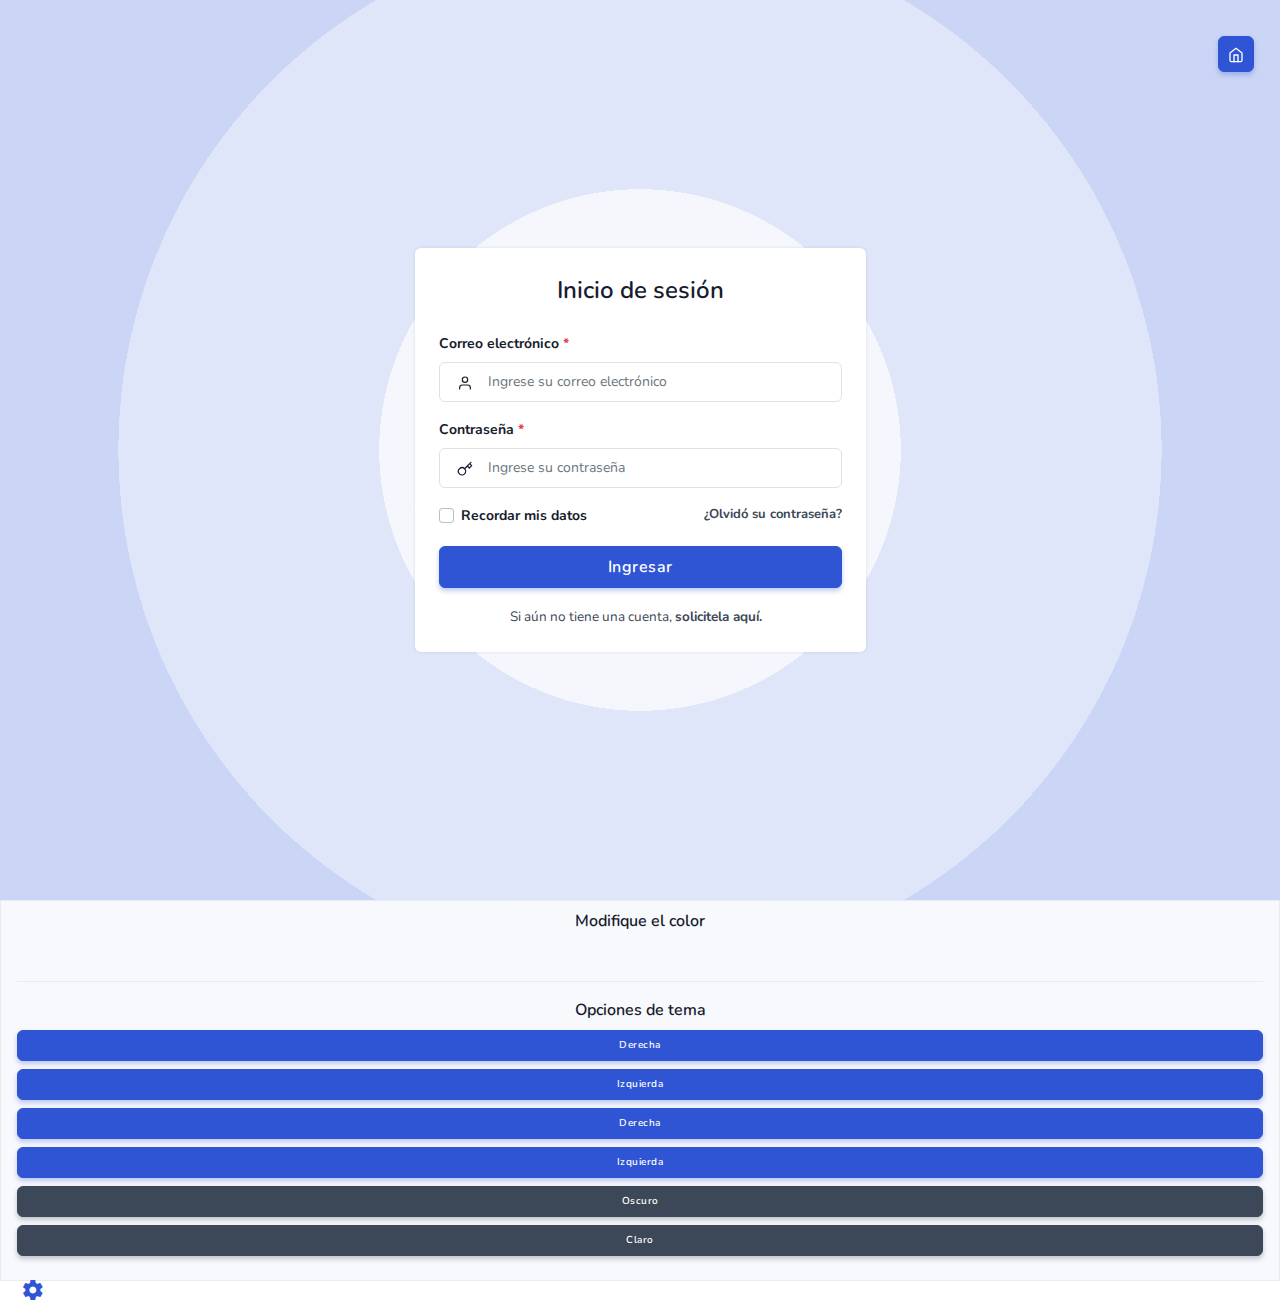
<file: login.html>
<!DOCTYPE html>
<html lang="en">

    <head>
        <meta charset="utf-8" />
        <title>Lingtics | Tecnologías lingüísticas</title>
        <meta name="viewport" content="width=device-width, initial-scale=1.0">
        <meta name="description" content="Servicios tecnológicos basados en inteligencia artificial para el procesamiento del lenguaje natural." />
        <meta name="keywords" content="analisis, lenguaje, inteligencia artificial, NLP, linguistica computacional" />
        <meta name="author" content="Lingtics" />
        <meta name="email" content="lingtics@gmail.com" />
        <meta name="website" content="https://lingtics.com" />
        <meta name="version" content="v2.2.1" />
        <!-- favicon -->
        <link rel="shortcut icon" href="images/favicon.png">
        <!-- Bootstrap -->
        <link href="css/bootstrap.min.css" rel="stylesheet" type="text/css" />
        <!-- Icons -->
        <link href="css/materialdesignicons.min.css" rel="stylesheet" type="text/css" />
        <link rel="stylesheet" href="https://unicons.iconscout.com/release/v3.0.6/css/line.css">
        <!-- Main Css -->
        <link href="css/style.css" rel="stylesheet" type="text/css" id="theme-opt" />
        <link href="css/colors/default.css" rel="stylesheet" id="color-opt">
    </head>

    <body>
        <!-- Loader -->
        <!-- <div id="preloader">
            <div id="status">
                <div class="spinner">
                    <div class="double-bounce1"></div>
                    <div class="double-bounce2"></div>
                </div>
            </div>
        </div> -->
        <!-- Loader -->

        <div class="back-to-home rounded d-none d-sm-block">
            <a href="index.html" class="btn btn-icon btn-primary"><i data-feather="home" class="icons"></i></a>
        </div>
        
        <!-- Hero Start -->
        <section class="bg-home bg-circle-gradiant d-flex align-items-center">
            <div class="bg-overlay bg-overlay-white"></div>
            <div class="container">
                <div class="row justify-content-center">
                    <div class="col-lg-5 col-md-8"> 
                        <div class="card login-page bg-white shadow rounded border-0">
                            <div class="card-body">
                                <h4 class="card-title text-center">Inicio de sesión</h4>  
                                <form class="login-form mt-4">
                                    <div class="row">
                                        <div class="col-lg-12">
                                            <div class="mb-3">
                                                <label class="form-label">Correo electrónico <span class="text-danger">*</span></label>
                                                <div class="form-icon position-relative">
                                                    <i data-feather="user" class="fea icon-sm icons"></i>
                                                    <input type="email" class="form-control ps-5" placeholder="Ingrese su correo electrónico" name="email" required="">
                                                </div>
                                            </div>
                                        </div><!--end col-->

                                        <div class="col-lg-12">
                                            <div class="mb-3">
                                                <label class="form-label">Contraseña <span class="text-danger">*</span></label>
                                                <div class="form-icon position-relative">
                                                    <i data-feather="key" class="fea icon-sm icons"></i>
                                                    <input type="password" class="form-control ps-5" placeholder="Ingrese su contraseña" required="">
                                                </div>
                                            </div>
                                        </div><!--end col-->

                                        <div class="col-lg-12">
                                            <div class="d-flex justify-content-between">
                                                <div class="mb-3">
                                                    <div class="form-check">
                                                        <input class="form-check-input" type="checkbox" value="" id="flexCheckDefault">
                                                        <label class="form-check-label" for="flexCheckDefault">Recordar mis datos</label>
                                                    </div>
                                                </div>
                                                <p class="forgot-pass mb-0"><a href="recuperar-cuenta.html" class="text-dark fw-bold">¿Olvidó su contraseña?</a></p>
                                            </div>
                                        </div><!--end col-->

                                        <div class="col-lg-12 mb-0">
                                            <div class="d-grid">
                                                <!--<button class="btn btn-primary">Ingresar</button>-->
                                                <!-- Modal Start -->
                                                <a href="javascript:void(0)" data-bs-toggle="modal" data-bs-target="#login" class="btn btn-primary">Ingresar</a>

                                                <!-- Popup Start -->
                                                <div class="modal fade" id="login" tabindex="-1" aria-hidden="true">
                                                    <div class="modal-dialog modal-dialog-centered">
                                                        <div class="modal-content rounded shadow border-0">
                                                            <div class="modal-body py-5">
                                                                <div class="text-center">
                                                                    <div class="icon d-flex align-items-center justify-content-center bg-soft-danger rounded-circle mx-auto" style="height: 95px; width:95px;">
                                                                        <h1 class="mb-0"><i class="uil uil-heart-break align-middle"></i></h1>
                                                                    </div>
                                                                    <div class="mt-4">
                                                                        <h4>Esta cuenta no se encuentra activa en nuestra plataforma.</h4>
                                                                        <p class="text-muted">Solicite la creación de una cuenta y empiece a disfrutar de todos los servicios que <span class="text-primary fw-bold">Lingtics</span> puede ofrecerle.</p>
                                                                        <div class="mt-4">
                                                                            <a href="contacto.html" class="btn btn-outline-primary">Solicitar cuenta</a>
                                                                        </div>
                                                                    </div>
                                                                </div>
                                                            </div>
                                                        </div>
                                                    </div>
                                                </div>
                                                <!-- Popup End -->
                                                <!-- Modal End -->
                                            </div>
                                        </div><!--end col-->

                                        <div class="col-12 text-center">
                                            <p class="mb-0 mt-3"><small class="text-dark me-2">Si aún no tiene una cuenta, <a href="auth-signup-three.html" class="text-dark fw-bold">solicitela aquí.</a></small></p>
                                        </div><!--end col-->
                                    </div><!--end row-->
                                </form>
                            </div>
                        </div><!---->
                    </div><!--end col-->
                </div><!--end row-->
            </div> <!--end container-->
        </section><!--end section-->
        <!-- Hero End -->

        <!-- Style switcher -->
        <div id="style-switcher" class="bg-light border p-3 pt-2 pb-2" onclick="toggleSwitcher()">
            <div>
                <h6 class="title text-center">Modifique el color</h6>
                <ul class="pattern">
                    <li class="list-inline-item">
                        <a class="color1" href="javascript: void(0);" onclick="setColor('default')"></a>
                    </li>
                    <li class="list-inline-item">
                        <a class="color2" href="javascript: void(0);" onclick="setColor('green')"></a>
                    </li>
                    <li class="list-inline-item">
                        <a class="color3" href="javascript: void(0);" onclick="setColor('purple')"></a>
                    </li>
                    <li class="list-inline-item">
                        <a class="color4" href="javascript: void(0);" onclick="setColor('red')"></a>
                    </li>
                    <li class="list-inline-item">
                        <a class="color5" href="javascript: void(0);" onclick="setColor('skyblue')"></a>
                    </li>
                    <li class="list-inline-item">
                        <a class="color6" href="javascript: void(0);" onclick="setColor('skobleoff')"></a>
                    </li>
                    <li class="list-inline-item">
                        <a class="color7" href="javascript: void(0);" onclick="setColor('cyan')"></a>
                    </li>
                    <li class="list-inline-item">
                        <a class="color8" href="javascript: void(0);" onclick="setColor('slateblue')"></a>
                    </li>
                    <li class="list-inline-item">
                        <a class="color9" href="javascript: void(0);" onclick="setColor('yellow')"></a>
                    </li>
                </ul>

                <h6 class="title text-center pt-3 mb-0 border-top">Opciones de tema</h6>
                <ul class="text-center list-unstyled">
                    <li class="d-grid"><a href="javascript:void(0)" class="btn btn-sm btn-block btn-primary rtl-version t-rtl-light mt-2" onclick="setTheme('style-rtl')">Derecha</a></li>
                    <li class="d-grid"><a href="javascript:void(0)" class="btn btn-sm btn-block btn-primary ltr-version t-ltr-light mt-2" onclick="setTheme('style')">Izquierda</a></li>
                    <li class="d-grid"><a href="javascript:void(0)" class="btn btn-sm btn-block btn-primary dark-rtl-version t-rtl-dark mt-2" onclick="setTheme('style-dark-rtl')">Derecha</a></li>
                    <li class="d-grid"><a href="javascript:void(0)" class="btn btn-sm btn-block btn-primary dark-ltr-version t-ltr-dark mt-2" onclick="setTheme('style-dark')">Izquierda</a></li>
                    <li class="d-grid"><a href="javascript:void(0)" class="btn btn-sm btn-block btn-dark dark-version t-dark mt-2" onclick="setTheme('style-dark')">Oscuro</a></li>
                    <li class="d-grid"><a href="javascript:void(0)" class="btn btn-sm btn-block btn-dark light-version t-light mt-2" onclick="setTheme('style')">Claro</a></li>
                </ul>
            </div>
            <div class="bottom">
                <a href="javascript: void(0);" class="settings bg-white title-bg-dark shadow d-block"><i class="mdi mdi-cog ms-1 mdi-24px position-absolute mdi-spin text-primary"></i></a>
            </div>
        </div>
        <!-- end Style switcher -->

        <!-- javascript -->
        <script src="js/bootstrap.bundle.min.js"></script>
        <!-- Icons -->
        <script src="js/feather.min.js"></script>
        <!-- Switcher -->
        <script src="js/switcher.js"></script>
        <!-- Main Js -->
        <script src="js/plugins.init.js"></script><!--Note: All init js like tiny slider, counter, countdown, maintenance, lightbox, gallery, swiper slider, aos animation etc.-->
        <script src="js/app.js"></script><!--Note: All important javascript like page loader, menu, sticky menu, menu-toggler, one page menu etc. -->
    </body>
</html>
</file>
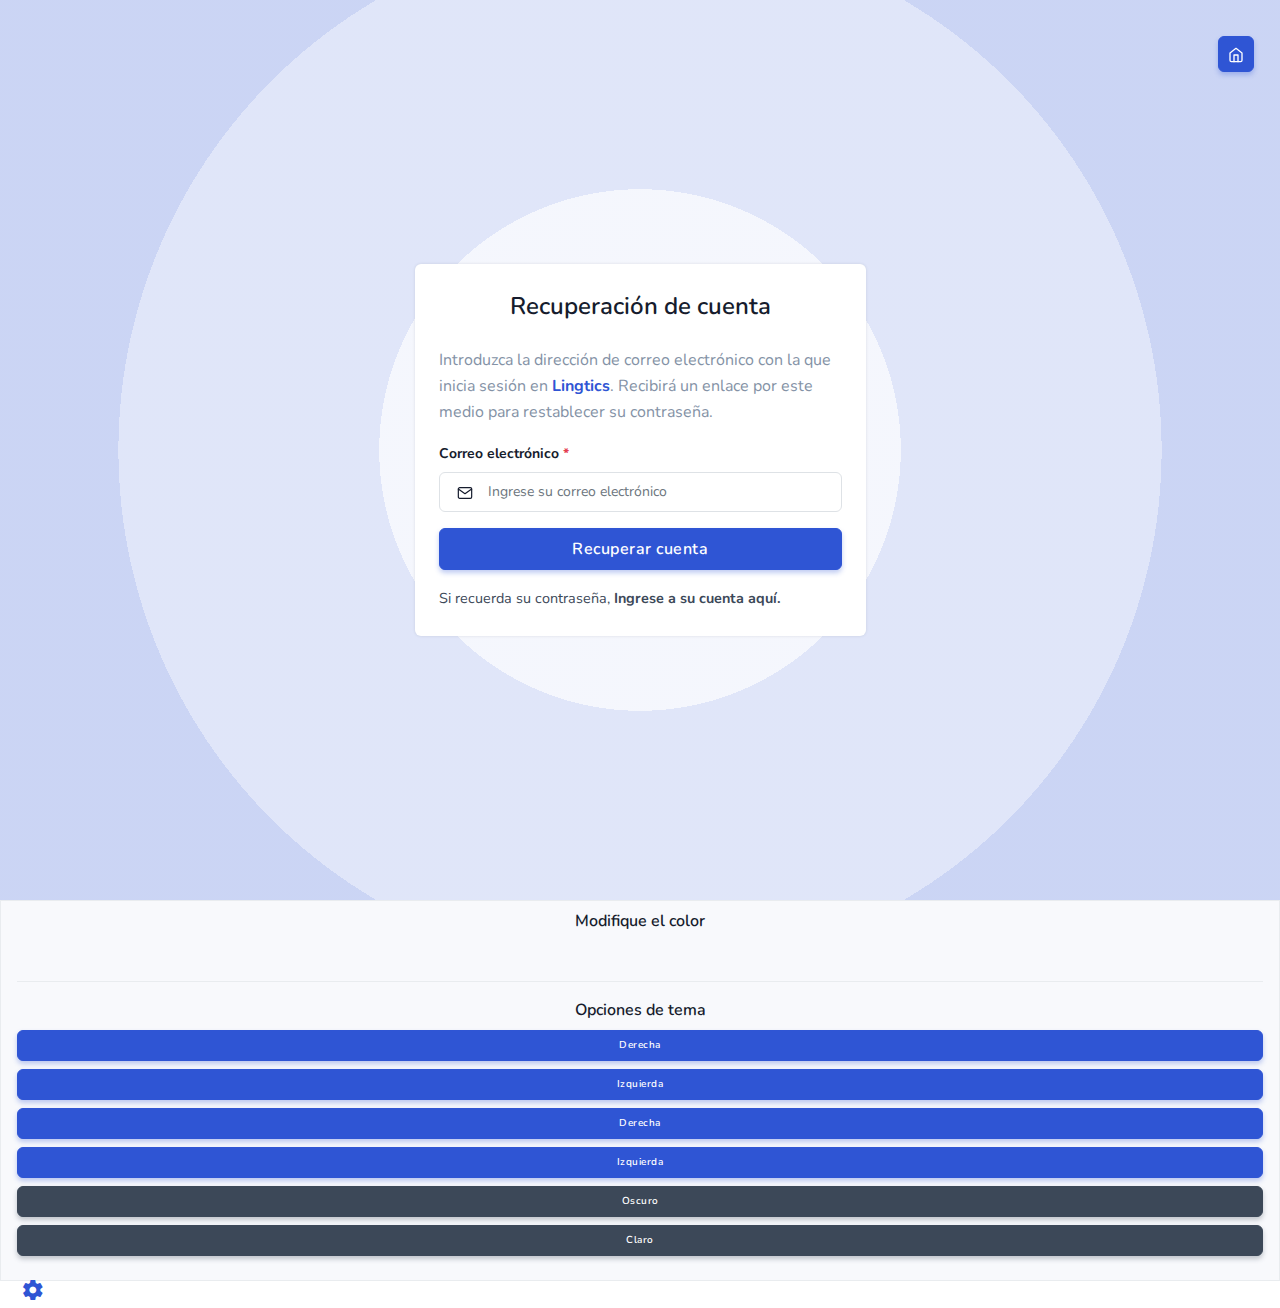
<file: recuperar-cuenta.html>
<!DOCTYPE html>
<html lang="en">

    <head>
        <meta charset="utf-8" />
        <title>Lingtics | Tecnologías lingüísticas</title>
        <meta name="viewport" content="width=device-width, initial-scale=1.0">
        <meta name="description" content="Servicios tecnológicos basados en inteligencia artificial para el procesamiento del lenguaje natural." />
        <meta name="keywords" content="analisis, lenguaje, inteligencia artificial, NLP, linguistica computacional" />
        <meta name="author" content="Lingtics" />
        <meta name="email" content="lingtics@gmail.com" />
        <meta name="website" content="https://lingtics.com" />
        <meta name="version" content="v2.2.1" />
        <!-- favicon -->
        <link rel="shortcut icon" href="images/favicon.png">
        <!-- Bootstrap -->
        <link href="css/bootstrap.min.css" rel="stylesheet" type="text/css" />
        <!-- Icons -->
        <link href="css/materialdesignicons.min.css" rel="stylesheet" type="text/css" />
        <link rel="stylesheet" href="https://unicons.iconscout.com/release/v3.0.6/css/line.css">
        <!-- Main Css -->
        <link href="css/style.css" rel="stylesheet" type="text/css" id="theme-opt" />
        <link href="css/colors/default.css" rel="stylesheet" id="color-opt">
    </head>

    <body>
        <!-- Loader -->
        <!-- <div id="preloader">
            <div id="status">
                <div class="spinner">
                    <div class="double-bounce1"></div>
                    <div class="double-bounce2"></div>
                </div>
            </div>
        </div> -->
        <!-- Loader -->

        <div class="back-to-home rounded d-none d-sm-block">
            <a href="index.html" class="btn btn-icon btn-primary"><i data-feather="home" class="icons"></i></a>
        </div>
        
        <!-- Hero Start -->
        <section class="bg-home bg-circle-gradiant d-flex align-items-center">
            <div class="bg-overlay bg-overlay-white"></div>
            <div class="container">
                <div class="row justify-content-center">
                    <div class="col-lg-5 col-md-8"> 
                        <div class="card shadow rounded border-0">
                            <div class="card-body">
                                <h4 class="card-title text-center">Recuperación de cuenta</h4>  

                                <form class="login-form mt-4">
                                    <div class="row">
                                        <div class="col-lg-12">
                                            <p class="text-muted">Introduzca la dirección de correo electrónico con la que inicia sesión en <span class="text-primary fw-bold">Lingtics</span>. Recibirá un enlace por este medio para restablecer su contraseña.</p>
                                            <div class="mb-3">
                                                <label class="form-label">Correo electrónico <span class="text-danger">*</span></label>
                                                <div class="form-icon position-relative">
                                                    <i data-feather="mail" class="fea icon-sm icons"></i>
                                                    <input type="email" class="form-control ps-5" placeholder="Ingrese su correo electrónico" name="email" required="">
                                                </div>
                                            </div>
                                        </div><!--end col-->
                                        <div class="col-lg-12">
                                            <div class="d-grid">
                                                <!--<button class="btn btn-primary">Recuperar cuenta</button> -->

                                                <!-- Modal Start -->
                                                <a href="javascript:void(0)" data-bs-toggle="modal" data-bs-target="#re-password" class="btn btn-primary">Recuperar cuenta</a>

                                                <!-- Popup Start -->
                                                <div class="modal fade" id="re-password" tabindex="-1" aria-hidden="true">
                                                    <div class="modal-dialog modal-dialog-centered">
                                                        <div class="modal-content rounded shadow border-0">
                                                            <div class="modal-body py-5">
                                                                <div class="text-center">
                                                                    <div class="icon d-flex align-items-center justify-content-center bg-soft-danger rounded-circle mx-auto" style="height: 95px; width:95px;">
                                                                        <h1 class="mb-0"><i class="uil uil-heart-break align-middle"></i></h1>
                                                                    </div>
                                                                    <div class="mt-4">
                                                                        <h4>Esta cuenta no se encuentra activa en nuestra plataforma.</h4>
                                                                        <p class="text-muted">Solicite la creación de una cuenta y empiece a disfrutar de todos los servicios que <span class="text-primary fw-bold">Lingtics</span> puede ofrecerle.</p>
                                                                        <div class="mt-4">
                                                                            <a href="contacto.html" class="btn btn-outline-primary">Solicitar cuenta</a>
                                                                        </div>
                                                                    </div>
                                                                </div>
                                                            </div>
                                                        </div>
                                                    </div>
                                                </div>
                                                <!-- Popup End -->
                                                <!-- Modal End -->
                                            </div>

                                        </div><!--end col-->
                                        <div class="mx-auto">
                                            <p class="mb-0 mt-3"><small class="text-dark me-2">Si recuerda su contraseña, <a href="login.html" class="text-dark fw-bold">Ingrese a su cuenta aquí.</a></small></p>
                                        </div>
                                    </div>
                                </form>
                            </div>
                        </div>
                    </div><!--end col-->
                </div><!--end row-->
            </div> <!--end container-->
        </section><!--end section-->
        <!-- Hero End -->

        <!-- Style switcher -->
        <div id="style-switcher" class="bg-light border p-3 pt-2 pb-2" onclick="toggleSwitcher()">
            <div>
                <h6 class="title text-center">Modifique el color</h6>
                <ul class="pattern">
                    <li class="list-inline-item">
                        <a class="color1" href="javascript: void(0);" onclick="setColor('default')"></a>
                    </li>
                    <li class="list-inline-item">
                        <a class="color2" href="javascript: void(0);" onclick="setColor('green')"></a>
                    </li>
                    <li class="list-inline-item">
                        <a class="color3" href="javascript: void(0);" onclick="setColor('purple')"></a>
                    </li>
                    <li class="list-inline-item">
                        <a class="color4" href="javascript: void(0);" onclick="setColor('red')"></a>
                    </li>
                    <li class="list-inline-item">
                        <a class="color5" href="javascript: void(0);" onclick="setColor('skyblue')"></a>
                    </li>
                    <li class="list-inline-item">
                        <a class="color6" href="javascript: void(0);" onclick="setColor('skobleoff')"></a>
                    </li>
                    <li class="list-inline-item">
                        <a class="color7" href="javascript: void(0);" onclick="setColor('cyan')"></a>
                    </li>
                    <li class="list-inline-item">
                        <a class="color8" href="javascript: void(0);" onclick="setColor('slateblue')"></a>
                    </li>
                    <li class="list-inline-item">
                        <a class="color9" href="javascript: void(0);" onclick="setColor('yellow')"></a>
                    </li>
                </ul>

                <h6 class="title text-center pt-3 mb-0 border-top">Opciones de tema</h6>
                <ul class="text-center list-unstyled">
                    <li class="d-grid"><a href="javascript:void(0)" class="btn btn-sm btn-block btn-primary rtl-version t-rtl-light mt-2" onclick="setTheme('style-rtl')">Derecha</a></li>
                    <li class="d-grid"><a href="javascript:void(0)" class="btn btn-sm btn-block btn-primary ltr-version t-ltr-light mt-2" onclick="setTheme('style')">Izquierda</a></li>
                    <li class="d-grid"><a href="javascript:void(0)" class="btn btn-sm btn-block btn-primary dark-rtl-version t-rtl-dark mt-2" onclick="setTheme('style-dark-rtl')">Derecha</a></li>
                    <li class="d-grid"><a href="javascript:void(0)" class="btn btn-sm btn-block btn-primary dark-ltr-version t-ltr-dark mt-2" onclick="setTheme('style-dark')">Izquierda</a></li>
                    <li class="d-grid"><a href="javascript:void(0)" class="btn btn-sm btn-block btn-dark dark-version t-dark mt-2" onclick="setTheme('style-dark')">Oscuro</a></li>
                    <li class="d-grid"><a href="javascript:void(0)" class="btn btn-sm btn-block btn-dark light-version t-light mt-2" onclick="setTheme('style')">Claro</a></li>
                </ul>
            </div>
            <div class="bottom">
                <a href="javascript: void(0);" class="settings bg-white title-bg-dark shadow d-block"><i class="mdi mdi-cog ms-1 mdi-24px position-absolute mdi-spin text-primary"></i></a>
            </div>
        </div>
        <!-- end Style switcher -->

        <!-- javascript -->
        <script src="js/bootstrap.bundle.min.js"></script>
        <!-- Icons -->
        <script src="js/feather.min.js"></script>
        <!-- Switcher -->
        <script src="js/switcher.js"></script>
        <!-- Main Js -->
        <script src="js/plugins.init.js"></script><!--Note: All init js like tiny slider, counter, countdown, maintenance, lightbox, gallery, swiper slider, aos animation etc.-->
        <script src="js/app.js"></script><!--Note: All important javascript like page loader, menu, sticky menu, menu-toggler, one page menu etc. -->
    </body>
</html>
</file>
<file: css/style.css>
/* Template Name: Landrick - Saas & Software Landing Page Template
   Author: Shreethemes
   E-mail: shreethemes@gmail.com
   Created: August 2019
   Version: 3.1.1
   Updated: March 2021
   File Description: Main Css file of the template
*/
/*********************************/
/*         INDEX                 */
/*================================
 *     01.  Variables            *
 *     02.  Bootstrap Custom     *
 *     03.  Components           *
 *     04.  General              *
 *     05.  Helper               *
 *     06.  Menu                 *
 *     07.  Home / Landing       *
 *     08.  Features / Services  *
 *     09.  Testimonial          *
 *     10.  Price                *
 *     11.  C.T.A                *
 *     12.  Blog / Careers / Job *
 *     13.  Work / Projects      *
 *     14.  Team                 *
 *     15.  User Pages           *
 *     16.  Countdown            *
 *     17.  Contact              *
 *     18.  Footer               *
 ================================*/
@import url("https://fonts.googleapis.com/css?family=Nunito:300,400,600,700&display=swap");
@import url("https://fonts.googleapis.com/css2?family=Livvic:wght@400;500;600;700&display=swap");
@media (min-width: 1400px) {
  .container {
    max-width: 1140px !important;
  }
}

.row > * {
  position: relative;
}

h1, .h1 {
  font-size: 42px !important;
}

h2, .h2 {
  font-size: 36px !important;
}

h3, .h3 {
  font-size: 30px !important;
}

h4, .h4 {
  font-size: 24px !important;
}

h5, .h5 {
  font-size: 20px !important;
}

h6, .h6 {
  font-size: 16px !important;
}

.display-1 {
  font-size: 80px !important;
}

.display-2 {
  font-size: 72px !important;
}

.display-3 {
  font-size: 64px !important;
}

.display-4 {
  font-size: 56px !important;
}

.bg-primary {
  background-color: #2f55d4 !important;
}

.bg-soft-primary {
  background-color: rgba(47, 85, 212, 0.1) !important;
  border: 1px solid rgba(47, 85, 212, 0.1) !important;
  color: #2f55d4 !important;
}

.text-primary {
  color: #2f55d4 !important;
}

a {
  -webkit-transition: all 0.5s ease;
  transition: all 0.5s ease;
}

a.text-primary:hover, a.text-primary:focus {
  color: #284bc1 !important;
}

.bg-secondary {
  background-color: #5a6d90 !important;
}

.bg-soft-secondary {
  background-color: rgba(90, 109, 144, 0.1) !important;
  border: 1px solid rgba(90, 109, 144, 0.1) !important;
  color: #5a6d90 !important;
}

.text-secondary {
  color: #5a6d90 !important;
}

a {
  -webkit-transition: all 0.5s ease;
  transition: all 0.5s ease;
}

a.text-secondary:hover, a.text-secondary:focus {
  color: #506180 !important;
}

.bg-success {
  background-color: #2eca8b !important;
}

.bg-soft-success {
  background-color: rgba(46, 202, 139, 0.1) !important;
  border: 1px solid rgba(46, 202, 139, 0.1) !important;
  color: #2eca8b !important;
}

.text-success {
  color: #2eca8b !important;
}

a {
  -webkit-transition: all 0.5s ease;
  transition: all 0.5s ease;
}

a.text-success:hover, a.text-success:focus {
  color: #29b57d !important;
}

.bg-warning {
  background-color: #f17425 !important;
}

.bg-soft-warning {
  background-color: rgba(241, 116, 37, 0.1) !important;
  border: 1px solid rgba(241, 116, 37, 0.1) !important;
  color: #f17425 !important;
}

.text-warning {
  color: #f17425 !important;
}

a {
  -webkit-transition: all 0.5s ease;
  transition: all 0.5s ease;
}

a.text-warning:hover, a.text-warning:focus {
  color: #ed650f !important;
}

.bg-info {
  background-color: #17a2b8 !important;
}

.bg-soft-info {
  background-color: rgba(23, 162, 184, 0.1) !important;
  border: 1px solid rgba(23, 162, 184, 0.1) !important;
  color: #17a2b8 !important;
}

.text-info {
  color: #17a2b8 !important;
}

a {
  -webkit-transition: all 0.5s ease;
  transition: all 0.5s ease;
}

a.text-info:hover, a.text-info:focus {
  color: #148ea1 !important;
}

.bg-danger {
  background-color: #e43f52 !important;
}

.bg-soft-danger {
  background-color: rgba(228, 63, 82, 0.1) !important;
  border: 1px solid rgba(228, 63, 82, 0.1) !important;
  color: #e43f52 !important;
}

.text-danger {
  color: #e43f52 !important;
}

a {
  -webkit-transition: all 0.5s ease;
  transition: all 0.5s ease;
}

a.text-danger:hover, a.text-danger:focus {
  color: #e1293e !important;
}

.bg-dark {
  background-color: #3c4858 !important;
}

.bg-soft-dark {
  background-color: rgba(60, 72, 88, 0.1) !important;
  border: 1px solid rgba(60, 72, 88, 0.1) !important;
  color: #3c4858 !important;
}

.text-dark {
  color: #3c4858 !important;
}

a {
  -webkit-transition: all 0.5s ease;
  transition: all 0.5s ease;
}

a.text-dark:hover, a.text-dark:focus {
  color: #323c49 !important;
}

.bg-muted {
  background-color: #8492a6 !important;
}

.bg-soft-muted {
  background-color: rgba(132, 146, 166, 0.1) !important;
  border: 1px solid rgba(132, 146, 166, 0.1) !important;
  color: #8492a6 !important;
}

.text-muted {
  color: #8492a6 !important;
}

a {
  -webkit-transition: all 0.5s ease;
  transition: all 0.5s ease;
}

a.text-muted:hover, a.text-muted:focus {
  color: #75859b !important;
}

.bg-light {
  background-color: #f8f9fc !important;
}

.bg-soft-light {
  background-color: rgba(248, 249, 252, 0.1) !important;
  border: 1px solid rgba(248, 249, 252, 0.1) !important;
  color: #f8f9fc !important;
}

.text-light {
  color: #f8f9fc !important;
}

a {
  -webkit-transition: all 0.5s ease;
  transition: all 0.5s ease;
}

a.text-light:hover, a.text-light:focus {
  color: #e6eaf4 !important;
}

.bg-blue {
  background-color: #2f55d4 !important;
}

.bg-soft-blue {
  background-color: rgba(47, 85, 212, 0.1) !important;
  border: 1px solid rgba(47, 85, 212, 0.1) !important;
  color: #2f55d4 !important;
}

.text-blue {
  color: #2f55d4 !important;
}

a {
  -webkit-transition: all 0.5s ease;
  transition: all 0.5s ease;
}

a.text-blue:hover, a.text-blue:focus {
  color: #284bc1 !important;
}

.bg-footer {
  background-color: #202942 !important;
}

.bg-soft-footer {
  background-color: rgba(32, 41, 66, 0.1) !important;
  border: 1px solid rgba(32, 41, 66, 0.1) !important;
  color: #202942 !important;
}

.text-footer {
  color: #202942 !important;
}

a {
  -webkit-transition: all 0.5s ease;
  transition: all 0.5s ease;
}

a.text-footer:hover, a.text-footer:focus {
  color: #181e30 !important;
}

.d-flex .flex-1 {
  -webkit-box-flex: 1;
      -ms-flex: 1;
          flex: 1;
}

.bg-black {
  background: #161c2d !important;
}

video:focus {
  outline: none;
}

.list-inline-item:not(:last-child) {
  margin-right: 0px;
  margin-bottom: 5px;
}

.rounded {
  border-radius: 6px !important;
}

.rounded-top {
  border-top-left-radius: 6px !important;
  border-top-right-radius: 6px !important;
}

.rounded-left {
  border-top-left-radius: 6px !important;
  border-bottom-left-radius: 6px !important;
}

.rounded-bottom {
  border-bottom-left-radius: 6px !important;
  border-bottom-right-radius: 6px !important;
}

.rounded-right {
  border-top-right-radius: 6px !important;
  border-bottom-right-radius: 6px !important;
}

.rounded-md {
  border-radius: 10px !important;
}

.rounded-lg {
  border-radius: 30px !important;
}

.border {
  border: 1px solid #e9ecef !important;
}

.border-top {
  border-top: 1px solid #e9ecef !important;
}

.border-bottom {
  border-bottom: 1px solid #e9ecef !important;
}

.border-left {
  border-left: 1px solid #e9ecef !important;
}

.border-right {
  border-right: 1px solid #e9ecef !important;
}

.small, small {
  font-size: 90%;
}

.card .card-body {
  padding: 1.5rem;
}

.component-wrapper .title {
  font-size: 20px;
}

.component-wrapper.sticky-bar li {
  margin-bottom: 6px;
}

.component-wrapper.sticky-bar li:last-child {
  margin-bottom: 0px !important;
}

.component-wrapper.sticky-bar li a {
  -webkit-transition: all 0.5s ease;
  transition: all 0.5s ease;
}

.component-wrapper.sticky-bar li a:hover, .component-wrapper.sticky-bar li a:focus {
  color: #2f55d4 !important;
}

.btn-primary {
  background-color: #2f55d4 !important;
  border: 1px solid #2f55d4 !important;
  color: #ffffff !important;
  -webkit-box-shadow: 0 3px 5px 0 rgba(47, 85, 212, 0.3);
          box-shadow: 0 3px 5px 0 rgba(47, 85, 212, 0.3);
}

.btn-primary:hover, .btn-primary:focus, .btn-primary:active, .btn-primary.active, .btn-primary.focus {
  background-color: #2443ac !important;
  border-color: #2443ac !important;
  color: #ffffff !important;
}

.btn-soft-primary {
  background-color: rgba(47, 85, 212, 0.1) !important;
  border: 1px solid rgba(47, 85, 212, 0.1) !important;
  color: #2f55d4 !important;
  -webkit-box-shadow: 0 3px 5px 0 rgba(47, 85, 212, 0.3);
          box-shadow: 0 3px 5px 0 rgba(47, 85, 212, 0.3);
}

.btn-soft-primary:hover, .btn-soft-primary:focus, .btn-soft-primary:active, .btn-soft-primary.active, .btn-soft-primary.focus {
  background-color: #2f55d4 !important;
  border-color: #2f55d4 !important;
  color: #ffffff !important;
}

.btn-outline-primary {
  border: 1px solid #2f55d4;
  color: #2f55d4;
  background-color: transparent;
}

.btn-outline-primary:hover, .btn-outline-primary:focus, .btn-outline-primary:active, .btn-outline-primary.active, .btn-outline-primary.focus, .btn-outline-primary:not(:disabled):not(.disabled):active {
  background-color: #2f55d4;
  border-color: #2f55d4;
  color: #ffffff !important;
  -webkit-box-shadow: 0 3px 5px 0 rgba(47, 85, 212, 0.3);
          box-shadow: 0 3px 5px 0 rgba(47, 85, 212, 0.3);
}

.btn-secondary {
  background-color: #5a6d90 !important;
  border: 1px solid #5a6d90 !important;
  color: #ffffff !important;
  -webkit-box-shadow: 0 3px 5px 0 rgba(90, 109, 144, 0.3);
          box-shadow: 0 3px 5px 0 rgba(90, 109, 144, 0.3);
}

.btn-secondary:hover, .btn-secondary:focus, .btn-secondary:active, .btn-secondary.active, .btn-secondary.focus {
  background-color: #465571 !important;
  border-color: #465571 !important;
  color: #ffffff !important;
}

.btn-soft-secondary {
  background-color: rgba(90, 109, 144, 0.1) !important;
  border: 1px solid rgba(90, 109, 144, 0.1) !important;
  color: #5a6d90 !important;
  -webkit-box-shadow: 0 3px 5px 0 rgba(90, 109, 144, 0.3);
          box-shadow: 0 3px 5px 0 rgba(90, 109, 144, 0.3);
}

.btn-soft-secondary:hover, .btn-soft-secondary:focus, .btn-soft-secondary:active, .btn-soft-secondary.active, .btn-soft-secondary.focus {
  background-color: #5a6d90 !important;
  border-color: #5a6d90 !important;
  color: #ffffff !important;
}

.btn-outline-secondary {
  border: 1px solid #5a6d90;
  color: #5a6d90;
  background-color: transparent;
}

.btn-outline-secondary:hover, .btn-outline-secondary:focus, .btn-outline-secondary:active, .btn-outline-secondary.active, .btn-outline-secondary.focus, .btn-outline-secondary:not(:disabled):not(.disabled):active {
  background-color: #5a6d90;
  border-color: #5a6d90;
  color: #ffffff !important;
  -webkit-box-shadow: 0 3px 5px 0 rgba(90, 109, 144, 0.3);
          box-shadow: 0 3px 5px 0 rgba(90, 109, 144, 0.3);
}

.btn-success {
  background-color: #2eca8b !important;
  border: 1px solid #2eca8b !important;
  color: #ffffff !important;
  -webkit-box-shadow: 0 3px 5px 0 rgba(46, 202, 139, 0.3);
          box-shadow: 0 3px 5px 0 rgba(46, 202, 139, 0.3);
}

.btn-success:hover, .btn-success:focus, .btn-success:active, .btn-success.active, .btn-success.focus {
  background-color: #25a06e !important;
  border-color: #25a06e !important;
  color: #ffffff !important;
}

.btn-soft-success {
  background-color: rgba(46, 202, 139, 0.1) !important;
  border: 1px solid rgba(46, 202, 139, 0.1) !important;
  color: #2eca8b !important;
  -webkit-box-shadow: 0 3px 5px 0 rgba(46, 202, 139, 0.3);
          box-shadow: 0 3px 5px 0 rgba(46, 202, 139, 0.3);
}

.btn-soft-success:hover, .btn-soft-success:focus, .btn-soft-success:active, .btn-soft-success.active, .btn-soft-success.focus {
  background-color: #2eca8b !important;
  border-color: #2eca8b !important;
  color: #ffffff !important;
}

.btn-outline-success {
  border: 1px solid #2eca8b;
  color: #2eca8b;
  background-color: transparent;
}

.btn-outline-success:hover, .btn-outline-success:focus, .btn-outline-success:active, .btn-outline-success.active, .btn-outline-success.focus, .btn-outline-success:not(:disabled):not(.disabled):active {
  background-color: #2eca8b;
  border-color: #2eca8b;
  color: #ffffff !important;
  -webkit-box-shadow: 0 3px 5px 0 rgba(46, 202, 139, 0.3);
          box-shadow: 0 3px 5px 0 rgba(46, 202, 139, 0.3);
}

.btn-warning {
  background-color: #f17425 !important;
  border: 1px solid #f17425 !important;
  color: #ffffff !important;
  -webkit-box-shadow: 0 3px 5px 0 rgba(241, 116, 37, 0.3);
          box-shadow: 0 3px 5px 0 rgba(241, 116, 37, 0.3);
}

.btn-warning:hover, .btn-warning:focus, .btn-warning:active, .btn-warning.active, .btn-warning.focus {
  background-color: #d55b0e !important;
  border-color: #d55b0e !important;
  color: #ffffff !important;
}

.btn-soft-warning {
  background-color: rgba(241, 116, 37, 0.1) !important;
  border: 1px solid rgba(241, 116, 37, 0.1) !important;
  color: #f17425 !important;
  -webkit-box-shadow: 0 3px 5px 0 rgba(241, 116, 37, 0.3);
          box-shadow: 0 3px 5px 0 rgba(241, 116, 37, 0.3);
}

.btn-soft-warning:hover, .btn-soft-warning:focus, .btn-soft-warning:active, .btn-soft-warning.active, .btn-soft-warning.focus {
  background-color: #f17425 !important;
  border-color: #f17425 !important;
  color: #ffffff !important;
}

.btn-outline-warning {
  border: 1px solid #f17425;
  color: #f17425;
  background-color: transparent;
}

.btn-outline-warning:hover, .btn-outline-warning:focus, .btn-outline-warning:active, .btn-outline-warning.active, .btn-outline-warning.focus, .btn-outline-warning:not(:disabled):not(.disabled):active {
  background-color: #f17425;
  border-color: #f17425;
  color: #ffffff !important;
  -webkit-box-shadow: 0 3px 5px 0 rgba(241, 116, 37, 0.3);
          box-shadow: 0 3px 5px 0 rgba(241, 116, 37, 0.3);
}

.btn-info {
  background-color: #17a2b8 !important;
  border: 1px solid #17a2b8 !important;
  color: #ffffff !important;
  -webkit-box-shadow: 0 3px 5px 0 rgba(23, 162, 184, 0.3);
          box-shadow: 0 3px 5px 0 rgba(23, 162, 184, 0.3);
}

.btn-info:hover, .btn-info:focus, .btn-info:active, .btn-info.active, .btn-info.focus {
  background-color: #117a8b !important;
  border-color: #117a8b !important;
  color: #ffffff !important;
}

.btn-soft-info {
  background-color: rgba(23, 162, 184, 0.1) !important;
  border: 1px solid rgba(23, 162, 184, 0.1) !important;
  color: #17a2b8 !important;
  -webkit-box-shadow: 0 3px 5px 0 rgba(23, 162, 184, 0.3);
          box-shadow: 0 3px 5px 0 rgba(23, 162, 184, 0.3);
}

.btn-soft-info:hover, .btn-soft-info:focus, .btn-soft-info:active, .btn-soft-info.active, .btn-soft-info.focus {
  background-color: #17a2b8 !important;
  border-color: #17a2b8 !important;
  color: #ffffff !important;
}

.btn-outline-info {
  border: 1px solid #17a2b8;
  color: #17a2b8;
  background-color: transparent;
}

.btn-outline-info:hover, .btn-outline-info:focus, .btn-outline-info:active, .btn-outline-info.active, .btn-outline-info.focus, .btn-outline-info:not(:disabled):not(.disabled):active {
  background-color: #17a2b8;
  border-color: #17a2b8;
  color: #ffffff !important;
  -webkit-box-shadow: 0 3px 5px 0 rgba(23, 162, 184, 0.3);
          box-shadow: 0 3px 5px 0 rgba(23, 162, 184, 0.3);
}

.btn-danger {
  background-color: #e43f52 !important;
  border: 1px solid #e43f52 !important;
  color: #ffffff !important;
  -webkit-box-shadow: 0 3px 5px 0 rgba(228, 63, 82, 0.3);
          box-shadow: 0 3px 5px 0 rgba(228, 63, 82, 0.3);
}

.btn-danger:hover, .btn-danger:focus, .btn-danger:active, .btn-danger.active, .btn-danger.focus {
  background-color: #d21e32 !important;
  border-color: #d21e32 !important;
  color: #ffffff !important;
}

.btn-soft-danger {
  background-color: rgba(228, 63, 82, 0.1) !important;
  border: 1px solid rgba(228, 63, 82, 0.1) !important;
  color: #e43f52 !important;
  -webkit-box-shadow: 0 3px 5px 0 rgba(228, 63, 82, 0.3);
          box-shadow: 0 3px 5px 0 rgba(228, 63, 82, 0.3);
}

.btn-soft-danger:hover, .btn-soft-danger:focus, .btn-soft-danger:active, .btn-soft-danger.active, .btn-soft-danger.focus {
  background-color: #e43f52 !important;
  border-color: #e43f52 !important;
  color: #ffffff !important;
}

.btn-outline-danger {
  border: 1px solid #e43f52;
  color: #e43f52;
  background-color: transparent;
}

.btn-outline-danger:hover, .btn-outline-danger:focus, .btn-outline-danger:active, .btn-outline-danger.active, .btn-outline-danger.focus, .btn-outline-danger:not(:disabled):not(.disabled):active {
  background-color: #e43f52;
  border-color: #e43f52;
  color: #ffffff !important;
  -webkit-box-shadow: 0 3px 5px 0 rgba(228, 63, 82, 0.3);
          box-shadow: 0 3px 5px 0 rgba(228, 63, 82, 0.3);
}

.btn-dark {
  background-color: #3c4858 !important;
  border: 1px solid #3c4858 !important;
  color: #ffffff !important;
  -webkit-box-shadow: 0 3px 5px 0 rgba(60, 72, 88, 0.3);
          box-shadow: 0 3px 5px 0 rgba(60, 72, 88, 0.3);
}

.btn-dark:hover, .btn-dark:focus, .btn-dark:active, .btn-dark.active, .btn-dark.focus {
  background-color: #272f3a !important;
  border-color: #272f3a !important;
  color: #ffffff !important;
}

.btn-soft-dark {
  background-color: rgba(60, 72, 88, 0.1) !important;
  border: 1px solid rgba(60, 72, 88, 0.1) !important;
  color: #3c4858 !important;
  -webkit-box-shadow: 0 3px 5px 0 rgba(60, 72, 88, 0.3);
          box-shadow: 0 3px 5px 0 rgba(60, 72, 88, 0.3);
}

.btn-soft-dark:hover, .btn-soft-dark:focus, .btn-soft-dark:active, .btn-soft-dark.active, .btn-soft-dark.focus {
  background-color: #3c4858 !important;
  border-color: #3c4858 !important;
  color: #ffffff !important;
}

.btn-outline-dark {
  border: 1px solid #3c4858;
  color: #3c4858;
  background-color: transparent;
}

.btn-outline-dark:hover, .btn-outline-dark:focus, .btn-outline-dark:active, .btn-outline-dark.active, .btn-outline-dark.focus, .btn-outline-dark:not(:disabled):not(.disabled):active {
  background-color: #3c4858;
  border-color: #3c4858;
  color: #ffffff !important;
  -webkit-box-shadow: 0 3px 5px 0 rgba(60, 72, 88, 0.3);
          box-shadow: 0 3px 5px 0 rgba(60, 72, 88, 0.3);
}

.btn-muted {
  background-color: #8492a6 !important;
  border: 1px solid #8492a6 !important;
  color: #ffffff !important;
  -webkit-box-shadow: 0 3px 5px 0 rgba(132, 146, 166, 0.3);
          box-shadow: 0 3px 5px 0 rgba(132, 146, 166, 0.3);
}

.btn-muted:hover, .btn-muted:focus, .btn-muted:active, .btn-muted.active, .btn-muted.focus {
  background-color: #68788f !important;
  border-color: #68788f !important;
  color: #ffffff !important;
}

.btn-soft-muted {
  background-color: rgba(132, 146, 166, 0.1) !important;
  border: 1px solid rgba(132, 146, 166, 0.1) !important;
  color: #8492a6 !important;
  -webkit-box-shadow: 0 3px 5px 0 rgba(132, 146, 166, 0.3);
          box-shadow: 0 3px 5px 0 rgba(132, 146, 166, 0.3);
}

.btn-soft-muted:hover, .btn-soft-muted:focus, .btn-soft-muted:active, .btn-soft-muted.active, .btn-soft-muted.focus {
  background-color: #8492a6 !important;
  border-color: #8492a6 !important;
  color: #ffffff !important;
}

.btn-outline-muted {
  border: 1px solid #8492a6;
  color: #8492a6;
  background-color: transparent;
}

.btn-outline-muted:hover, .btn-outline-muted:focus, .btn-outline-muted:active, .btn-outline-muted.active, .btn-outline-muted.focus, .btn-outline-muted:not(:disabled):not(.disabled):active {
  background-color: #8492a6;
  border-color: #8492a6;
  color: #ffffff !important;
  -webkit-box-shadow: 0 3px 5px 0 rgba(132, 146, 166, 0.3);
          box-shadow: 0 3px 5px 0 rgba(132, 146, 166, 0.3);
}

.btn-light {
  background-color: #f8f9fc !important;
  border: 1px solid #f8f9fc !important;
  color: #ffffff !important;
  -webkit-box-shadow: 0 3px 5px 0 rgba(248, 249, 252, 0.3);
          box-shadow: 0 3px 5px 0 rgba(248, 249, 252, 0.3);
}

.btn-light:hover, .btn-light:focus, .btn-light:active, .btn-light.active, .btn-light.focus {
  background-color: #d4daed !important;
  border-color: #d4daed !important;
  color: #ffffff !important;
}

.btn-soft-light {
  background-color: rgba(248, 249, 252, 0.1) !important;
  border: 1px solid rgba(248, 249, 252, 0.1) !important;
  color: #f8f9fc !important;
  -webkit-box-shadow: 0 3px 5px 0 rgba(248, 249, 252, 0.3);
          box-shadow: 0 3px 5px 0 rgba(248, 249, 252, 0.3);
}

.btn-soft-light:hover, .btn-soft-light:focus, .btn-soft-light:active, .btn-soft-light.active, .btn-soft-light.focus {
  background-color: #f8f9fc !important;
  border-color: #f8f9fc !important;
  color: #ffffff !important;
}

.btn-outline-light {
  border: 1px solid #f8f9fc;
  color: #f8f9fc;
  background-color: transparent;
}

.btn-outline-light:hover, .btn-outline-light:focus, .btn-outline-light:active, .btn-outline-light.active, .btn-outline-light.focus, .btn-outline-light:not(:disabled):not(.disabled):active {
  background-color: #f8f9fc;
  border-color: #f8f9fc;
  color: #ffffff !important;
  -webkit-box-shadow: 0 3px 5px 0 rgba(248, 249, 252, 0.3);
          box-shadow: 0 3px 5px 0 rgba(248, 249, 252, 0.3);
}

.btn-blue {
  background-color: #2f55d4 !important;
  border: 1px solid #2f55d4 !important;
  color: #ffffff !important;
  -webkit-box-shadow: 0 3px 5px 0 rgba(47, 85, 212, 0.3);
          box-shadow: 0 3px 5px 0 rgba(47, 85, 212, 0.3);
}

.btn-blue:hover, .btn-blue:focus, .btn-blue:active, .btn-blue.active, .btn-blue.focus {
  background-color: #2443ac !important;
  border-color: #2443ac !important;
  color: #ffffff !important;
}

.btn-soft-blue {
  background-color: rgba(47, 85, 212, 0.1) !important;
  border: 1px solid rgba(47, 85, 212, 0.1) !important;
  color: #2f55d4 !important;
  -webkit-box-shadow: 0 3px 5px 0 rgba(47, 85, 212, 0.3);
          box-shadow: 0 3px 5px 0 rgba(47, 85, 212, 0.3);
}

.btn-soft-blue:hover, .btn-soft-blue:focus, .btn-soft-blue:active, .btn-soft-blue.active, .btn-soft-blue.focus {
  background-color: #2f55d4 !important;
  border-color: #2f55d4 !important;
  color: #ffffff !important;
}

.btn-outline-blue {
  border: 1px solid #2f55d4;
  color: #2f55d4;
  background-color: transparent;
}

.btn-outline-blue:hover, .btn-outline-blue:focus, .btn-outline-blue:active, .btn-outline-blue.active, .btn-outline-blue.focus, .btn-outline-blue:not(:disabled):not(.disabled):active {
  background-color: #2f55d4;
  border-color: #2f55d4;
  color: #ffffff !important;
  -webkit-box-shadow: 0 3px 5px 0 rgba(47, 85, 212, 0.3);
          box-shadow: 0 3px 5px 0 rgba(47, 85, 212, 0.3);
}

.btn-footer {
  background-color: #202942 !important;
  border: 1px solid #202942 !important;
  color: #ffffff !important;
  -webkit-box-shadow: 0 3px 5px 0 rgba(32, 41, 66, 0.3);
          box-shadow: 0 3px 5px 0 rgba(32, 41, 66, 0.3);
}

.btn-footer:hover, .btn-footer:focus, .btn-footer:active, .btn-footer.active, .btn-footer.focus {
  background-color: #0f131f !important;
  border-color: #0f131f !important;
  color: #ffffff !important;
}

.btn-soft-footer {
  background-color: rgba(32, 41, 66, 0.1) !important;
  border: 1px solid rgba(32, 41, 66, 0.1) !important;
  color: #202942 !important;
  -webkit-box-shadow: 0 3px 5px 0 rgba(32, 41, 66, 0.3);
          box-shadow: 0 3px 5px 0 rgba(32, 41, 66, 0.3);
}

.btn-soft-footer:hover, .btn-soft-footer:focus, .btn-soft-footer:active, .btn-soft-footer.active, .btn-soft-footer.focus {
  background-color: #202942 !important;
  border-color: #202942 !important;
  color: #ffffff !important;
}

.btn-outline-footer {
  border: 1px solid #202942;
  color: #202942;
  background-color: transparent;
}

.btn-outline-footer:hover, .btn-outline-footer:focus, .btn-outline-footer:active, .btn-outline-footer.active, .btn-outline-footer.focus, .btn-outline-footer:not(:disabled):not(.disabled):active {
  background-color: #202942;
  border-color: #202942;
  color: #ffffff !important;
  -webkit-box-shadow: 0 3px 5px 0 rgba(32, 41, 66, 0.3);
          box-shadow: 0 3px 5px 0 rgba(32, 41, 66, 0.3);
}

.btn {
  padding: 8px 20px;
  outline: none;
  text-decoration: none;
  font-size: 16px;
  letter-spacing: 0.5px;
  -webkit-transition: all 0.3s;
  transition: all 0.3s;
  font-weight: 600;
  border-radius: 6px;
}

.btn:focus {
  -webkit-box-shadow: none !important;
          box-shadow: none !important;
}

.btn.btn-sm {
  padding: 7px 16px;
  font-size: 10px;
}

.btn.btn-lg {
  padding: 14px 30px;
  font-size: 16px;
}

.btn.searchbtn {
  padding: 6px 20px;
}

.btn.btn-pills {
  border-radius: 30px;
}

.btn.btn-light {
  color: #3c4858 !important;
  border: 1px solid #dee2e6 !important;
}

.btn.btn-light:hover, .btn.btn-light:focus, .btn.btn-light:active, .btn.btn-light.active, .btn.btn-light.focus {
  background-color: #d4daed !important;
  color: #3c4858 !important;
}

.btn.btn-soft-light {
  color: rgba(60, 72, 88, 0.5) !important;
  border: 1px solid #dee2e6 !important;
}

.btn.btn-soft-light:hover, .btn.btn-soft-light:focus, .btn.btn-soft-light:active, .btn.btn-soft-light.active, .btn.btn-soft-light.focus {
  color: #3c4858 !important;
}

.btn.btn-outline-light {
  border: 1px solid #dee2e6 !important;
  color: #3c4858 !important;
  background-color: transparent;
}

.btn.btn-outline-light:hover, .btn.btn-outline-light:focus, .btn.btn-outline-light:active, .btn.btn-outline-light.active, .btn.btn-outline-light.focus {
  background-color: #f8f9fc !important;
}

.btn.btn-icon {
  height: 36px;
  width: 36px;
  line-height: 34px;
  padding: 0;
}

.btn.btn-icon .icons {
  height: 16px;
  width: 16px;
  font-size: 16px;
}

.btn.btn-icon.btn-lg {
  height: 48px;
  width: 48px;
  line-height: 46px;
}

.btn.btn-icon.btn-lg .icons {
  height: 20px;
  width: 20px;
  font-size: 20px;
}

.btn.btn-icon.btn-sm {
  height: 30px;
  width: 30px;
  line-height: 28px;
}

button:not(:disabled) {
  outline: none;
}

.shadow {
  -webkit-box-shadow: 0 0 3px rgba(60, 72, 88, 0.15) !important;
          box-shadow: 0 0 3px rgba(60, 72, 88, 0.15) !important;
}

.shadow-lg {
  -webkit-box-shadow: 0 10px 25px rgba(60, 72, 88, 0.15) !important;
          box-shadow: 0 10px 25px rgba(60, 72, 88, 0.15) !important;
}

.shadow-md {
  -webkit-box-shadow: 0 5px 13px rgba(60, 72, 88, 0.2) !important;
          box-shadow: 0 5px 13px rgba(60, 72, 88, 0.2) !important;
}

.badge {
  letter-spacing: 0.5px;
  padding: 4px 8px;
  font-weight: 600;
  line-height: 11px;
}

.badge.badge-link:hover {
  color: #ffffff !important;
}

.dropdown-primary .dropdown-menu .dropdown-item:hover, .dropdown-primary .dropdown-menu .dropdown-item.active, .dropdown-primary .dropdown-menu .dropdown-item:active, .dropdown-primary .dropdown-menu .dropdown-item.focus, .dropdown-primary .dropdown-menu .dropdown-item:focus {
  background-color: transparent;
  color: #2f55d4 !important;
}

.dropdown-secondary .dropdown-menu .dropdown-item:hover, .dropdown-secondary .dropdown-menu .dropdown-item.active, .dropdown-secondary .dropdown-menu .dropdown-item:active, .dropdown-secondary .dropdown-menu .dropdown-item.focus, .dropdown-secondary .dropdown-menu .dropdown-item:focus {
  background-color: transparent;
  color: #5a6d90 !important;
}

.dropdown-success .dropdown-menu .dropdown-item:hover, .dropdown-success .dropdown-menu .dropdown-item.active, .dropdown-success .dropdown-menu .dropdown-item:active, .dropdown-success .dropdown-menu .dropdown-item.focus, .dropdown-success .dropdown-menu .dropdown-item:focus {
  background-color: transparent;
  color: #2eca8b !important;
}

.dropdown-warning .dropdown-menu .dropdown-item:hover, .dropdown-warning .dropdown-menu .dropdown-item.active, .dropdown-warning .dropdown-menu .dropdown-item:active, .dropdown-warning .dropdown-menu .dropdown-item.focus, .dropdown-warning .dropdown-menu .dropdown-item:focus {
  background-color: transparent;
  color: #f17425 !important;
}

.dropdown-info .dropdown-menu .dropdown-item:hover, .dropdown-info .dropdown-menu .dropdown-item.active, .dropdown-info .dropdown-menu .dropdown-item:active, .dropdown-info .dropdown-menu .dropdown-item.focus, .dropdown-info .dropdown-menu .dropdown-item:focus {
  background-color: transparent;
  color: #17a2b8 !important;
}

.dropdown-danger .dropdown-menu .dropdown-item:hover, .dropdown-danger .dropdown-menu .dropdown-item.active, .dropdown-danger .dropdown-menu .dropdown-item:active, .dropdown-danger .dropdown-menu .dropdown-item.focus, .dropdown-danger .dropdown-menu .dropdown-item:focus {
  background-color: transparent;
  color: #e43f52 !important;
}

.dropdown-dark .dropdown-menu .dropdown-item:hover, .dropdown-dark .dropdown-menu .dropdown-item.active, .dropdown-dark .dropdown-menu .dropdown-item:active, .dropdown-dark .dropdown-menu .dropdown-item.focus, .dropdown-dark .dropdown-menu .dropdown-item:focus {
  background-color: transparent;
  color: #3c4858 !important;
}

.dropdown-muted .dropdown-menu .dropdown-item:hover, .dropdown-muted .dropdown-menu .dropdown-item.active, .dropdown-muted .dropdown-menu .dropdown-item:active, .dropdown-muted .dropdown-menu .dropdown-item.focus, .dropdown-muted .dropdown-menu .dropdown-item:focus {
  background-color: transparent;
  color: #8492a6 !important;
}

.dropdown-light .dropdown-menu .dropdown-item:hover, .dropdown-light .dropdown-menu .dropdown-item.active, .dropdown-light .dropdown-menu .dropdown-item:active, .dropdown-light .dropdown-menu .dropdown-item.focus, .dropdown-light .dropdown-menu .dropdown-item:focus {
  background-color: transparent;
  color: #f8f9fc !important;
}

.dropdown-blue .dropdown-menu .dropdown-item:hover, .dropdown-blue .dropdown-menu .dropdown-item.active, .dropdown-blue .dropdown-menu .dropdown-item:active, .dropdown-blue .dropdown-menu .dropdown-item.focus, .dropdown-blue .dropdown-menu .dropdown-item:focus {
  background-color: transparent;
  color: #2f55d4 !important;
}

.dropdown-footer .dropdown-menu .dropdown-item:hover, .dropdown-footer .dropdown-menu .dropdown-item.active, .dropdown-footer .dropdown-menu .dropdown-item:active, .dropdown-footer .dropdown-menu .dropdown-item.focus, .dropdown-footer .dropdown-menu .dropdown-item:focus {
  background-color: transparent;
  color: #202942 !important;
}

.btn-group .dropdown-toggle:after {
  content: "";
  position: relative;
  right: -4px;
  top: -2px;
  border: solid #ffffff;
  border-radius: 0.5px;
  border-width: 0 2px 2px 0;
  padding: 3px;
  -webkit-transform: rotate(45deg);
          transform: rotate(45deg);
  margin-left: 0;
  vertical-align: 0;
}

.btn-group .dropdown-menu {
  margin-top: 10px;
  border: 0;
  border-radius: 5px;
  -webkit-box-shadow: 0 0 3px rgba(60, 72, 88, 0.15);
          box-shadow: 0 0 3px rgba(60, 72, 88, 0.15);
}

.btn-group .dropdown-menu:before {
  content: "";
  position: absolute;
  top: 2px;
  left: 45px;
  -webkit-box-sizing: border-box;
          box-sizing: border-box;
  border: 7px solid #495057;
  border-radius: 0.5px;
  border-color: transparent transparent #ffffff #ffffff;
  -webkit-transform-origin: 0 0;
          transform-origin: 0 0;
  -webkit-transform: rotate(135deg);
          transform: rotate(135deg);
  -webkit-box-shadow: -2px 2px 2px -1px rgba(22, 28, 45, 0.15);
          box-shadow: -2px 2px 2px -1px rgba(22, 28, 45, 0.15);
}

.alert-primary {
  background-color: rgba(47, 85, 212, 0.9);
  color: #ffffff;
  border-color: #2f55d4;
}

.alert-primary .alert-link {
  color: #122258;
}

.alert-outline-primary {
  background-color: #ffffff;
  color: #2f55d4;
  border-color: #2f55d4;
}

.alert-secondary {
  background-color: rgba(90, 109, 144, 0.9);
  color: #ffffff;
  border-color: #5a6d90;
}

.alert-secondary .alert-link {
  color: #1f2632;
}

.alert-outline-secondary {
  background-color: #ffffff;
  color: #5a6d90;
  border-color: #5a6d90;
}

.alert-success {
  background-color: rgba(46, 202, 139, 0.9);
  color: #ffffff;
  border-color: #2eca8b;
}

.alert-success .alert-link {
  color: #124d35;
}

.alert-outline-success {
  background-color: #ffffff;
  color: #2eca8b;
  border-color: #2eca8b;
}

.alert-warning {
  background-color: rgba(241, 116, 37, 0.9);
  color: #ffffff;
  border-color: #f17425;
}

.alert-warning .alert-link {
  color: #753208;
}

.alert-outline-warning {
  background-color: #ffffff;
  color: #f17425;
  border-color: #f17425;
}

.alert-info {
  background-color: rgba(23, 162, 184, 0.9);
  color: #ffffff;
  border-color: #17a2b8;
}

.alert-info .alert-link {
  color: #062a30;
}

.alert-outline-info {
  background-color: #ffffff;
  color: #17a2b8;
  border-color: #17a2b8;
}

.alert-danger {
  background-color: rgba(228, 63, 82, 0.9);
  color: #ffffff;
  border-color: #e43f52;
}

.alert-danger .alert-link {
  color: #79111d;
}

.alert-outline-danger {
  background-color: #ffffff;
  color: #e43f52;
  border-color: #e43f52;
}

.alert-dark {
  background-color: rgba(60, 72, 88, 0.9);
  color: #ffffff;
  border-color: #3c4858;
}

.alert-dark .alert-link {
  color: black;
}

.alert-outline-dark {
  background-color: #ffffff;
  color: #3c4858;
  border-color: #3c4858;
}

.alert-muted {
  background-color: rgba(132, 146, 166, 0.9);
  color: #ffffff;
  border-color: #8492a6;
}

.alert-muted .alert-link {
  color: #3d4654;
}

.alert-outline-muted {
  background-color: #ffffff;
  color: #8492a6;
  border-color: #8492a6;
}

.alert-light {
  background-color: rgba(248, 249, 252, 0.9);
  color: #ffffff;
  border-color: #f8f9fc;
}

.alert-light .alert-link {
  color: #8d9dce;
}

.alert-outline-light {
  background-color: #ffffff;
  color: #f8f9fc;
  border-color: #f8f9fc;
}

.alert-blue {
  background-color: rgba(47, 85, 212, 0.9);
  color: #ffffff;
  border-color: #2f55d4;
}

.alert-blue .alert-link {
  color: #122258;
}

.alert-outline-blue {
  background-color: #ffffff;
  color: #2f55d4;
  border-color: #2f55d4;
}

.alert-footer {
  background-color: rgba(32, 41, 66, 0.9);
  color: #ffffff;
  border-color: #202942;
}

.alert-footer .alert-link {
  color: black;
}

.alert-outline-footer {
  background-color: #ffffff;
  color: #202942;
  border-color: #202942;
}

.alert {
  padding: 8px 15px;
  border-radius: 5px;
  font-size: 14px;
}

.alert.alert-light {
  background-color: white;
  color: #3c4858;
  border-color: #e9ecef;
}

.alert.alert-dismissible {
  padding-right: 30px;
}

.alert.alert-dismissible .btn-close {
  top: 10px;
  right: 10px;
  padding: 0px;
}

.alert.alert-pills {
  border-radius: 30px;
  display: inline-block;
}

.alert.alert-pills .content {
  font-weight: 600;
}

.page-next-level .title {
  font-size: 28px;
  letter-spacing: 1px;
}

.page-next-level .page-next {
  position: relative;
  top: 110px;
  z-index: 99;
}

@media (max-width: 768px) {
  .page-next-level .page-next {
    top: 70px;
  }
}

.breadcrumb {
  letter-spacing: 0.5px;
  padding: 8px 24px;
  display: block;
}

.breadcrumb .breadcrumb-item {
  text-transform: uppercase;
  font-size: 14px;
  font-weight: 700;
  padding-left: 0;
  display: inline-block;
}

.breadcrumb .breadcrumb-item a {
  color: #3c4858;
}

.breadcrumb .breadcrumb-item a:hover {
  color: #2f55d4;
}

.breadcrumb .breadcrumb-item.active {
  color: #2f55d4;
}

.breadcrumb .breadcrumb-item:before {
  content: "";
}

.breadcrumb .breadcrumb-item:after {
  content: "\F0142" !important;
  font-size: 14px;
  color: #3c4858;
  font-family: 'Material Design Icons';
  padding-left: 5px;
}

.breadcrumb .breadcrumb-item:last-child:after {
  display: none;
}

.pagination .page-item:first-child .page-link {
  border-top-left-radius: 30px;
  border-bottom-left-radius: 30px;
}

.pagination .page-item:last-child .page-link {
  border-top-right-radius: 30px;
  border-bottom-right-radius: 30px;
}

.pagination .page-item .page-link {
  color: #3c4858;
  border: 1px solid #dee2e6;
  padding: 8px 16px;
  font-size: 14px;
}

.pagination .page-item .page-link:focus {
  -webkit-box-shadow: none;
          box-shadow: none;
}

.pagination .page-item .page-link:hover {
  color: #ffffff;
  background: rgba(47, 85, 212, 0.9);
  border-color: rgba(47, 85, 212, 0.9);
}

.pagination .page-item.active .page-link {
  color: #ffffff;
  background: #2f55d4 !important;
  border-color: #2f55d4;
  cursor: not-allowed;
}

.avatar.avatar-ex-sm {
  max-height: 25px;
}

.avatar.avatar-md-sm {
  height: 45px;
  width: 45px;
}

.avatar.avatar-small {
  height: 65px;
  width: 65px;
}

.avatar.avatar-md-md {
  height: 80px;
  width: 80px;
}

.avatar.avatar-medium {
  height: 110px;
  width: 110px;
}

.avatar.avatar-large {
  height: 140px;
  width: 140px;
}

.avatar.avatar-ex-large {
  height: 180px;
  width: 180px;
}

.accordion .accordion-item {
  overflow: hidden;
}

.accordion .accordion-item .accordion-button {
  font-weight: 600;
  text-align: left;
}

.accordion .accordion-item .accordion-button:focus {
  -webkit-box-shadow: none;
          box-shadow: none;
}

.accordion .accordion-item .accordion-button:before {
  content: '\F0143';
  display: block;
  font-family: 'Material Design Icons';
  font-size: 16px;
  color: #2f55d4;
  position: absolute;
  right: 20px;
  top: 50%;
  -webkit-transform: translateY(-50%);
          transform: translateY(-50%);
  -webkit-transition: all 0.5s ease;
  transition: all 0.5s ease;
}

.accordion .accordion-item .accordion-button.collapsed {
  background-color: #ffffff;
  color: #3c4858 !important;
  -webkit-transition: all 0.5s;
  transition: all 0.5s;
}

.accordion .accordion-item .accordion-button.collapsed:before {
  top: 15px;
  -webkit-transform: rotate(180deg);
          transform: rotate(180deg);
  color: #3c4858 !important;
}

.accordion .accordion-item .accordion-button:after {
  display: none;
}

.nav-pills {
  margin-bottom: 15px;
  background: #f4f6fa;
}

.nav-pills .nav-link {
  color: #495057 !important;
  padding: 5px;
  -webkit-transition: all 0.5s ease;
  transition: all 0.5s ease;
}

.nav-pills .nav-link.nav-link-alt {
  color: #ffffff !important;
}

.nav-pills .nav-link.nav-link-alt.active {
  background: #3c4858 !important;
}

.nav-pills .nav-link.active {
  background: #2f55d4;
  color: #ffffff !important;
}

.nav-pills .nav-link.active .tab-para {
  color: rgba(255, 255, 255, 0.65) !important;
}

.progress-box .title {
  font-size: 15px;
}

.progress-box .progress {
  height: 8px;
  overflow: visible;
}

.progress-box .progress .progress-bar {
  border-radius: 6px;
  -webkit-animation: animate-positive 3s;
          animation: animate-positive 3s;
  overflow: visible !important;
}

.progress-box .progress .progress-value {
  position: absolute;
  top: -32px;
  right: -15px;
  font-size: 13px;
}

@-webkit-keyframes animate-positive {
  0% {
    width: 0;
  }
}

@keyframes animate-positive {
  0% {
    width: 0;
  }
}

.blockquote {
  border-left: 3px solid #dee2e6;
  border-radius: 6px;
  font-size: 16px;
}

.form-label,
.form-check-label {
  font-weight: 700;
  font-size: 14px;
}

.form-control {
  border: 1px solid #dee2e6;
  font-size: 14px;
  line-height: 26px;
  background-color: #ffffff;
  border-radius: 6px;
}

.form-control:focus {
  border-color: #2f55d4;
  -webkit-box-shadow: none;
          box-shadow: none;
}

.form-control[readonly] {
  background-color: #ffffff;
}

.form-control:disabled {
  background-color: #dee2e6;
}

.form-check-input:focus {
  border-color: #2f55d4;
  -webkit-box-shadow: none;
          box-shadow: none;
}

.form-check-input.form-check-input:checked {
  background-color: #2f55d4;
  border-color: #2f55d4;
}

.subcribe-form .btn {
  padding: 10px 20px;
}

.subcribe-form input {
  padding: 12px 20px;
  width: 100%;
  color: #3c4858 !important;
  border: none;
  outline: none !important;
  padding-right: 160px;
  padding-left: 30px;
  background-color: rgba(255, 255, 255, 0.8);
}

.subcribe-form button {
  position: absolute;
  top: 1.5px;
  right: 2px;
  outline: none !important;
}

.subcribe-form form {
  position: relative;
  max-width: 600px;
  margin: 0px auto;
}

.table-responsive {
  display: block;
  width: 100%;
  overflow-x: auto;
}

.table-responsive .table td,
.table-responsive .table th {
  vertical-align: middle;
}

.table-responsive .table.table-nowrap th,
.table-responsive .table.table-nowrap td {
  white-space: nowrap;
}

.table-responsive .table-center th {
  vertical-align: middle !important;
}

.table-responsive .table-center tbody tr:hover {
  color: #3c4858;
  background-color: #f8f9fa;
}

.table-responsive .table-center.invoice-tb th,
.table-responsive .table-center.invoice-tb td {
  text-align: end;
}

#preloader {
  position: fixed;
  top: 0;
  left: 0;
  right: 0;
  bottom: 0;
  background-image: linear-gradient(45deg, #ffffff, #ffffff);
  z-index: 9999999;
}

#preloader #status {
  position: absolute;
  left: 0;
  right: 0;
  top: 50%;
  -webkit-transform: translateY(-50%);
          transform: translateY(-50%);
}

#preloader #status .spinner {
  width: 40px;
  height: 40px;
  position: relative;
  margin: 100px auto;
}

#preloader #status .spinner .double-bounce1, #preloader #status .spinner .double-bounce2 {
  width: 100%;
  height: 100%;
  border-radius: 50%;
  background-color: #2f55d4;
  opacity: 0.6;
  position: absolute;
  top: 0;
  left: 0;
  -webkit-animation: sk-bounce 2.0s infinite ease-in-out;
          animation: sk-bounce 2.0s infinite ease-in-out;
}

#preloader #status .spinner .double-bounce2 {
  -webkit-animation-delay: -1.0s;
          animation-delay: -1.0s;
}

@-webkit-keyframes sk-bounce {
  0%, 100% {
    -webkit-transform: scale(0);
            transform: scale(0);
  }
  50% {
    -webkit-transform: scale(1);
            transform: scale(1);
  }
}

@keyframes sk-bounce {
  0%, 100% {
    -webkit-transform: scale(0);
            transform: scale(0);
  }
  50% {
    -webkit-transform: scale(1);
            transform: scale(1);
  }
}

.social-icon li a {
  color: #3c4858;
  border: 1px solid #3c4858;
  display: inline-block;
  height: 32px;
  width: 32px;
  line-height: 28px;
  text-align: center;
  -webkit-transition: all 0.4s ease;
  transition: all 0.4s ease;
  overflow: hidden;
  position: relative;
}

.social-icon li a .fea-social {
  stroke-width: 2;
}

.social-icon li a:hover {
  background-color: #2f55d4;
  border-color: #2f55d4 !important;
  color: #ffffff !important;
}

.social-icon li a:hover .fea-social {
  fill: #2f55d4;
}

.social-icon.social li a {
  color: #adb5bd;
  border-color: #adb5bd;
}

.social-icon.foot-social-icon li a {
  color: #adb5bd;
  border-color: #283353;
}

.back-to-top {
  z-index: 99;
  position: fixed;
  bottom: 30px;
  right: 30px;
  display: none;
  -webkit-transition: all 0.5s ease;
  transition: all 0.5s ease;
}

.back-to-top .icons {
  -webkit-transition: all 0.5s ease;
  transition: all 0.5s ease;
}

.back-to-top:hover {
  -webkit-transform: rotate(45deg);
          transform: rotate(45deg);
}

.back-to-top:hover .icons {
  -webkit-transform: rotate(-45deg);
          transform: rotate(-45deg);
}

.back-to-home {
  position: fixed;
  top: 4%;
  right: 2%;
  z-index: 1;
}

.sticky-bar {
  position: -webkit-sticky;
  position: sticky;
  top: 80px;
}

.fea {
  stroke-width: 1.8;
}

.fea.icon-sm {
  height: 16px;
  width: 16px;
}

.fea.icon-ex-md {
  height: 20px;
  width: 20px;
}

.fea.icon-m-md {
  height: 28px;
  width: 28px;
}

.fea.icon-md {
  height: 35px;
  width: 35px;
}

.fea.icon-lg {
  height: 42px;
  width: 42px;
}

.fea.icon-ex-lg {
  height: 52px;
  width: 52px;
}

[class^=uil-]:before,
[class*=" uil-"]:before {
  margin: 0;
}

.uim-svg {
  vertical-align: 0 !important;
}

@media (max-width: 768px) {
  .display-1 {
    font-size: 56px !important;
  }
  .display-2 {
    font-size: 50px !important;
  }
  .display-3 {
    font-size: 42px !important;
  }
  .display-4 {
    font-size: 36px !important;
  }
}

body {
  font-family: "Nunito", sans-serif;
  overflow-x: hidden !important;
  font-size: 16px;
  color: #161c2d;
}

h1, h2, h3, h4, h5, h6, .h1, .h2, .h3, .h4, .h5, .h6 {
  font-family: "Nunito", sans-serif;
  line-height: 1.5;
  font-weight: 600;
}

::-moz-selection {
  background: rgba(47, 85, 212, 0.9);
  color: #ffffff;
}

::selection {
  background: rgba(47, 85, 212, 0.9);
  color: #ffffff;
}

a {
  text-decoration: none !important;
}

p {
  line-height: 1.6;
}

.section {
  padding: 100px 0;
  position: relative;
}

@media (max-width: 768px) {
  .section {
    padding: 60px 0;
  }
}

.section-two {
  padding: 60px 0;
  position: relative;
}

.bg-overlay {
  background-color: rgba(60, 72, 88, 0.7);
  position: absolute;
  top: 0;
  right: 0;
  left: 0;
  bottom: 0;
  width: 100%;
  height: 100%;
}

.bg-overlay-white {
  background-color: rgba(255, 255, 255, 0.5);
}

.title-heading {
  line-height: 26px;
}

.title-heading .heading {
  font-size: 45px !important;
  letter-spacing: 1px;
}

@media (max-width: 768px) {
  .title-heading .heading {
    font-size: 35px !important;
  }
}

.title-heading .para-desc {
  font-size: 18px;
}

.section-title .title {
  letter-spacing: 0.5px;
  font-size: 30px !important;
}

@media (max-width: 768px) {
  .section-title .title {
    font-size: 24px !important;
  }
}

.text-shadow-title {
  text-shadow: 2px 0 0 #ffffff, -2px 0 0 #ffffff, 0 4px 0 rgba(255, 255, 255, 0.4), 0 -2px 0 #ffffff, 1px 1px #ffffff, -1px -1px 0 #ffffff, 1px -1px 0 #ffffff, -1px 1px 0 #ffffff;
}

.para-desc {
  max-width: 600px;
}

.mt-100 {
  margin-top: 100px;
}

.shape {
  position: absolute;
  pointer-events: none;
  right: 0;
  bottom: -2px;
  left: 0;
}

.shape > svg {
  -webkit-transform: scale(2);
          transform: scale(2);
  width: 100%;
  height: auto;
  -webkit-transform-origin: top center;
          transform-origin: top center;
}

.shape.integration-hero {
  -webkit-clip-path: polygon(50% 0%, 0% 100%, 100% 100%);
          clip-path: polygon(50% 0%, 0% 100%, 100% 100%);
  height: 250px;
  background: #ffffff;
}

@media (max-width: 768px) {
  .shape.integration-hero {
    height: 140px;
  }
}

@media (max-width: 425px) {
  .shape.integration-hero {
    height: 60px;
  }
}

@media (max-width: 425px) {
  .shape {
    bottom: -4px;
  }
}

.text-slider {
  margin: 0 auto;
  position: relative;
  overflow: hidden;
  -webkit-transform: translate3d(0, 0, 0);
          transform: translate3d(0, 0, 0);
}

.text-slider > ul {
  white-space: nowrap;
}

.text-slider .move-text {
  -webkit-animation: moveSlideshow 12s linear infinite;
          animation: moveSlideshow 12s linear infinite;
}

@-webkit-keyframes moveSlideshow {
  100% {
    -webkit-transform: translateX(-45%);
            transform: translateX(-45%);
  }
}

@keyframes moveSlideshow {
  100% {
    -webkit-transform: translateX(-45%);
            transform: translateX(-45%);
  }
}

.mover {
  -webkit-animation: mover 1s infinite alternate;
          animation: mover 1s infinite alternate;
}

@-webkit-keyframes mover {
  0% {
    -webkit-transform: translateY(0);
            transform: translateY(0);
  }
  100% {
    -webkit-transform: translateY(5px);
            transform: translateY(5px);
  }
}

@keyframes mover {
  0% {
    -webkit-transform: translateY(0);
            transform: translateY(0);
  }
  100% {
    -webkit-transform: translateY(5px);
            transform: translateY(5px);
  }
}

.feature-posts-placeholder {
  position: absolute;
  bottom: 0px;
  left: 0;
  right: 0;
  height: 66.6%;
}

@media (max-width: 425px) {
  .feature-posts-placeholder {
    height: 80%;
  }
}

.spin-anything {
  -webkit-animation: spinner-animation 5s linear infinite;
          animation: spinner-animation 5s linear infinite;
}

@-webkit-keyframes spinner-animation {
  from {
    -webkit-transform: rotate(0deg);
            transform: rotate(0deg);
  }
  to {
    -webkit-transform: rotate(360deg);
            transform: rotate(360deg);
  }
}

@keyframes spinner-animation {
  from {
    -webkit-transform: rotate(0deg);
            transform: rotate(0deg);
  }
  to {
    -webkit-transform: rotate(360deg);
            transform: rotate(360deg);
  }
}

.seo-hero-widget {
  position: relative;
  -webkit-transition: all 0.5s ease;
  transition: all 0.5s ease;
}

.seo-hero-widget:hover {
  -webkit-transform: scale(1.05);
          transform: scale(1.05);
  z-index: 9;
}

.home-wrapper:before {
  content: "";
  position: absolute;
  bottom: 40rem;
  right: 0rem;
  width: 90rem;
  height: 35rem;
  -webkit-transform: rotate(78.75deg);
          transform: rotate(78.75deg);
  background: -webkit-gradient(linear, left top, right top, from(rgba(47, 85, 212, 0.3)), to(transparent));
  background: linear-gradient(90deg, rgba(47, 85, 212, 0.3), transparent);
  z-index: 1;
}

@media (min-width: 769px) and (max-width: 1024px) {
  .home-wrapper:before {
    right: -20rem;
  }
}

@media (min-width: 426px) and (max-width: 768px) {
  .home-wrapper:before {
    right: -15rem;
    width: 70rem;
    height: 25rem;
  }
}

@media (max-width: 425px) {
  .home-wrapper:before {
    right: -25rem;
  }
}

@media (min-width: 768px) {
  .margin-top-100 {
    margin-top: 100px;
  }
}

@media (max-width: 768px) {
  .mt-60 {
    margin-top: 60px;
  }
}

#topnav {
  position: fixed;
  right: 0;
  left: 0;
  top: 0;
  z-index: 999;
  background-color: transparent;
  border: 0;
  -webkit-transition: all .5s ease;
  transition: all .5s ease;
}

#topnav .logo {
  float: left;
  color: #3c4858 !important;
}

#topnav .logo .l-dark,
#topnav .logo .logo-dark-mode {
  display: none;
}

#topnav .logo .l-light,
#topnav .logo .logo-light-mode {
  display: inline-block;
}

#topnav .logo:focus {
  outline: none;
}

#topnav .has-submenu.active a {
  color: #ffffff;
}

#topnav .has-submenu.active .submenu li.active > a {
  color: #2f55d4 !important;
}

#topnav .has-submenu.active.active .menu-arrow {
  border-color: #2f55d4;
}

#topnav .has-submenu {
  position: relative;
}

#topnav .has-submenu .submenu .submenu-arrow {
  border: solid #3c4858;
  border-radius: 0.5px;
  border-width: 0 2px 2px 0;
  display: inline-block;
  padding: 3px;
  -webkit-transform: rotate(-45deg);
          transform: rotate(-45deg);
  position: absolute;
  right: 20px;
  top: 14px;
}

#topnav .has-submenu .submenu .has-submenu:hover .submenu-arrow {
  border-color: #2f55d4;
}

#topnav .navbar-toggle {
  border: 0;
  position: relative;
  width: 60px;
  padding: 0;
  margin: 0;
  cursor: pointer;
}

#topnav .navbar-toggle .lines {
  width: 25px;
  display: block;
  position: relative;
  margin: 28px 20px;
  height: 18px;
}

#topnav .navbar-toggle span {
  height: 2px;
  width: 100%;
  background-color: #3c4858;
  display: block;
  margin-bottom: 5px;
  -webkit-transition: -webkit-transform .5s ease;
  transition: -webkit-transform .5s ease;
  transition: transform .5s ease;
  transition: transform .5s ease, -webkit-transform .5s ease;
}

#topnav .navbar-toggle span:last-child {
  margin-bottom: 0;
}

#topnav .buy-button {
  float: right;
  line-height: 68px;
}

#topnav .buy-button > li {
  line-height: initial;
}

#topnav .buy-button .login-btn-primary {
  display: none;
}

#topnav .buy-button .login-btn-light {
  display: inline-block;
}

#topnav .buy-button .dropdown .dropdown-toggle:after,
#topnav .buy-menu-btn .dropdown .dropdown-toggle:after {
  display: none;
}

#topnav .navbar-toggle.open span {
  position: absolute;
}

#topnav .navbar-toggle.open span:first-child {
  top: 6px;
  -webkit-transform: rotate(45deg);
          transform: rotate(45deg);
}

#topnav .navbar-toggle.open span:nth-child(2) {
  visibility: hidden;
}

#topnav .navbar-toggle.open span:last-child {
  width: 100%;
  top: 6px;
  -webkit-transform: rotate(-45deg);
          transform: rotate(-45deg);
}

#topnav .navbar-toggle.open span:hover {
  background-color: #2f55d4;
}

#topnav .navbar-toggle:hover, #topnav .navbar-toggle:focus,
#topnav .navbar-toggle .navigation-menu > li > a:hover, #topnav .navbar-toggle:focus {
  background-color: transparent;
}

#topnav .navigation-menu {
  list-style: none;
  margin: 0;
  padding: 0;
}

#topnav .navigation-menu > li {
  float: left;
  display: block;
  position: relative;
  margin: 0 10px;
}

#topnav .navigation-menu > li:hover > a,
#topnav .navigation-menu > li.active > a {
  color: #2f55d4 !important;
}

#topnav .navigation-menu > li > a {
  display: block;
  color: #3c4858;
  font-size: 13px;
  background-color: transparent !important;
  font-weight: 700;
  letter-spacing: 1px;
  line-height: 24px;
  text-transform: uppercase;
  -webkit-transition: all 0.5s;
  transition: all 0.5s;
  font-family: "Nunito", sans-serif;
  padding-left: 15px;
  padding-right: 15px;
}

#topnav .navigation-menu > li > a:hover, #topnav .navigation-menu > li > a:active {
  color: #2f55d4;
}

#topnav .navigation-menu .has-submenu .menu-arrow {
  border: solid #3c4858;
  border-radius: 0.5px;
  border-width: 0 2px 2px 0;
  display: inline-block;
  padding: 3px;
  -webkit-transform: rotate(45deg);
          transform: rotate(45deg);
  position: absolute;
  -webkit-transition: all 0.5s;
  transition: all 0.5s;
  right: -1px;
  top: 30px;
}

#topnav .navigation-menu .has-submenu:hover .menu-arrow {
  -webkit-transform: rotate(225deg);
          transform: rotate(225deg);
}

#topnav .menu-extras {
  float: right;
}

#topnav.scroll {
  background-color: #ffffff;
  border: none;
  -webkit-box-shadow: 0 0 3px rgba(60, 72, 88, 0.15);
          box-shadow: 0 0 3px rgba(60, 72, 88, 0.15);
}

#topnav.scroll .navigation-menu > li > a {
  color: #3c4858;
}

#topnav.scroll .navigation-menu > li > .menu-arrow {
  border-color: #3c4858;
}

#topnav.scroll .navigation-menu > li:hover > a, #topnav.scroll .navigation-menu > li.active > a {
  color: #2f55d4;
}

#topnav.scroll .navigation-menu > li:hover > .menu-arrow, #topnav.scroll .navigation-menu > li.active > .menu-arrow {
  border-color: #2f55d4;
}

#topnav.defaultscroll.dark-menubar .logo {
  line-height: 70px;
}

#topnav.defaultscroll.scroll .logo {
  line-height: 62px;
}

#topnav.defaultscroll.scroll.dark-menubar .logo {
  line-height: 62px;
}

#topnav.nav-sticky {
  background: #ffffff;
  -webkit-box-shadow: 0 0 3px rgba(60, 72, 88, 0.15);
          box-shadow: 0 0 3px rgba(60, 72, 88, 0.15);
}

#topnav.nav-sticky .navigation-menu.nav-light > li > a {
  color: #3c4858;
}

#topnav.nav-sticky .navigation-menu.nav-light > li.active > a {
  color: #2f55d4 !important;
}

#topnav.nav-sticky .navigation-menu.nav-light > li:hover > .menu-arrow, #topnav.nav-sticky .navigation-menu.nav-light > li.active > .menu-arrow {
  border-color: #2f55d4 !important;
}

#topnav.nav-sticky .navigation-menu.nav-light > li:hover > a, #topnav.nav-sticky .navigation-menu.nav-light > li.active > a {
  color: #2f55d4 !important;
}

#topnav.nav-sticky .navigation-menu.nav-light .has-submenu .menu-arrow {
  border-color: #3c4858;
}

#topnav.nav-sticky.tagline-height {
  top: 0 !important;
}

#topnav.nav-sticky .buy-button .login-btn-primary {
  display: inline-block;
}

#topnav.nav-sticky .buy-button .login-btn-light {
  display: none;
}

#topnav.nav-sticky .logo .l-dark {
  display: inline-block;
}

#topnav.nav-sticky .logo .l-light {
  display: none;
}

.logo {
  font-weight: 700;
  font-size: 24px;
  padding: 0 0 6px;
  letter-spacing: 1px;
  line-height: 68px;
}

@media (min-width: 1025px) {
  #topnav .navigation-menu > li .submenu.megamenu {
    width: 1116px !important;
  }
  #topnav .navigation-menu > li .submenu.megamenu > li {
    min-width: 223px !important;
  }
}

@media screen and (max-width: 1024px) and (min-width: 992px) {
  #topnav .navigation-menu > li .submenu.megamenu {
    width: 936PX !important;
  }
  #topnav .navigation-menu > li .submenu.megamenu > li {
    min-width: 180px;
  }
}

@media (min-width: 992px) {
  #topnav .navigation-menu {
    display: -webkit-box;
    display: -ms-flexbox;
    display: flex;
    -webkit-box-pack: center;
        -ms-flex-pack: center;
            justify-content: center;
  }
  #topnav .navigation-menu > .has-submenu:hover .menu-arrow {
    top: 33px !important;
  }
  #topnav .navigation-menu > .has-submenu.active .menu-arrow {
    top: 30px;
  }
  #topnav .navigation-menu > li .submenu {
    position: absolute;
    top: 100%;
    left: 0;
    z-index: 1000;
    padding: 15px 0;
    list-style: none;
    min-width: 180px;
    visibility: hidden;
    opacity: 0;
    margin-top: 10px;
    -webkit-transition: all .2s ease;
    transition: all .2s ease;
    border-radius: 6px;
    background-color: #ffffff;
    -webkit-box-shadow: 0 0 3px rgba(60, 72, 88, 0.15);
            box-shadow: 0 0 3px rgba(60, 72, 88, 0.15);
  }
  #topnav .navigation-menu > li .submenu li {
    position: relative;
  }
  #topnav .navigation-menu > li .submenu li a {
    display: block;
    padding: 10px 20px;
    clear: both;
    white-space: nowrap;
    font-size: 11px;
    text-transform: uppercase;
    letter-spacing: 0.04em;
    font-weight: 700;
    color: #3c4858 !important;
    -webkit-transition: all 0.3s;
    transition: all 0.3s;
  }
  #topnav .navigation-menu > li .submenu li a:hover {
    color: #2f55d4 !important;
  }
  #topnav .navigation-menu > li .submenu li ul {
    list-style: none;
    padding-left: 0;
    margin: 0;
  }
  #topnav .navigation-menu > li .submenu.megamenu {
    white-space: nowrap;
    left: 50%;
    -webkit-transform: translateX(-50%);
            transform: translateX(-50%);
    position: fixed;
    top: 74px;
  }
  #topnav .navigation-menu > li .submenu.megamenu > li {
    overflow: hidden;
    display: inline-block;
    vertical-align: top;
  }
  #topnav .navigation-menu > li .submenu.megamenu > li .submenu {
    left: 100%;
    top: 0;
    margin-left: 10px;
    margin-top: -1px;
  }
  #topnav .navigation-menu > li .submenu > li .submenu {
    left: 101%;
    top: 0;
    margin-left: 10px;
    margin-top: -1px;
  }
  #topnav .navigation-menu > li > a {
    padding-top: 25px;
    padding-bottom: 25px;
    min-height: 62px;
  }
  #topnav .navigation-menu > li:hover > .menu-arrow {
    border-color: #2f55d4;
  }
  #topnav .navigation-menu > li:hover > a,
  #topnav .navigation-menu > li.active > a {
    color: #2f55d4 !important;
  }
  #topnav .navigation-menu > li.last-elements .submenu {
    left: auto;
    right: 0;
  }
  #topnav .navigation-menu > li.last-elements .submenu:before {
    left: auto;
    right: 10px;
  }
  #topnav .navigation-menu > li.last-elements .submenu > li.has-submenu .submenu {
    left: auto;
    right: 100%;
    margin-left: 0;
    margin-right: 10px;
  }
  #topnav .navigation-menu.nav-light > li > a {
    color: rgba(255, 255, 255, 0.5);
  }
  #topnav .navigation-menu.nav-light > li.active > a {
    color: #ffffff !important;
  }
  #topnav .navigation-menu.nav-light > li:hover > .menu-arrow {
    border-color: #ffffff !important;
  }
  #topnav .navigation-menu.nav-light > li:hover > a {
    color: #ffffff !important;
  }
  #topnav .navigation-menu.nav-light .has-submenu .menu-arrow {
    border-color: rgba(255, 255, 255, 0.5);
  }
  #topnav .navigation-menu.nav-light .has-submenu.active .menu-arrow {
    border-color: #ffffff !important;
  }
  #topnav .navigation-menu.nav-right {
    -webkit-box-pack: end !important;
        -ms-flex-pack: end !important;
            justify-content: flex-end !important;
  }
  #topnav .navigation-menu.nav-left {
    -webkit-box-pack: start !important;
        -ms-flex-pack: start !important;
            justify-content: flex-start !important;
  }
  #topnav .navigation-menu.nav-left > li.last-elements .submenu {
    left: 0 !important;
    right: auto !important;
  }
  #topnav .navigation-menu.nav-left > li.last-elements .submenu:before {
    left: 45px !important;
    right: auto !important;
  }
  #topnav .buy-button {
    padding-left: 15px;
    margin-left: 15px;
  }
  #topnav .navbar-toggle {
    display: none;
  }
  #topnav #navigation {
    display: block !important;
  }
  #topnav.scroll {
    top: 0;
  }
  #topnav.scroll .navigation-menu > li > a {
    padding-top: 20px;
    padding-bottom: 20px;
  }
  #topnav.scroll-active .navigation-menu > li > a {
    padding-top: 25px;
    padding-bottom: 25px;
  }
}

@media (max-width: 991px) {
  #topnav {
    background-color: #ffffff;
    -webkit-box-shadow: 0 0 3px rgba(60, 72, 88, 0.15);
            box-shadow: 0 0 3px rgba(60, 72, 88, 0.15);
    min-height: 74px;
  }
  #topnav .logo .l-dark {
    display: inline-block !important;
  }
  #topnav .logo .l-light {
    display: none !important;
  }
  #topnav .container {
    width: auto;
  }
  #topnav #navigation {
    max-height: 400px;
  }
  #topnav .navigation-menu {
    float: none;
  }
  #topnav .navigation-menu > li {
    float: none;
  }
  #topnav .navigation-menu > li .submenu {
    display: none;
    list-style: none;
    padding-left: 20px;
    margin: 0;
  }
  #topnav .navigation-menu > li .submenu li a {
    display: block;
    position: relative;
    padding: 7px 15px;
    text-transform: uppercase;
    font-size: 11px;
    letter-spacing: 0.04em;
    font-weight: 700;
    color: #3c4858 !important;
    -webkit-transition: all 0.3s;
    transition: all 0.3s;
  }
  #topnav .navigation-menu > li .submenu.open {
    display: block;
  }
  #topnav .navigation-menu > li .submenu .submenu {
    display: none;
    list-style: none;
  }
  #topnav .navigation-menu > li .submenu .submenu.open {
    display: block;
  }
  #topnav .navigation-menu > li .submenu.megamenu > li > ul {
    list-style: none;
    padding-left: 0;
  }
  #topnav .navigation-menu > li .submenu.megamenu > li > ul > li > span {
    display: block;
    position: relative;
    padding: 10px 15px;
    text-transform: uppercase;
    font-size: 12px;
    letter-spacing: 2px;
    color: #8492a6;
  }
  #topnav .navigation-menu > li > a {
    color: #3c4858;
    padding: 10px 20px;
  }
  #topnav .navigation-menu > li > a:after {
    position: absolute;
    right: 15px;
  }
  #topnav .navigation-menu > li > a:hover,
  #topnav .navigation-menu > li .submenu li a:hover,
  #topnav .navigation-menu > li.has-submenu.open > a {
    color: #2f55d4;
  }
  #topnav .menu-extras .menu-item {
    border-color: #8492a6;
  }
  #topnav .navbar-header {
    float: left;
  }
  #topnav .buy-button .login-btn-primary {
    display: inline-block !important;
  }
  #topnav .buy-button .login-btn-light {
    display: none;
  }
  #topnav .has-submenu .submenu .submenu-arrow {
    -webkit-transform: rotate(45deg);
            transform: rotate(45deg);
    position: absolute;
    right: 20px;
    top: 12px;
  }
  #topnav .has-submenu.active a {
    color: #2f55d4;
  }
  #navigation {
    position: absolute;
    top: 74px;
    left: 0;
    width: 100%;
    display: none;
    height: auto;
    padding-bottom: 0;
    overflow: auto;
    border-top: 1px solid #f1f3f9;
    border-bottom: 1px solid #f1f3f9;
    background-color: #ffffff;
  }
  #navigation.open {
    display: block;
    overflow-y: auto;
  }
}

@media (max-width: 768px) {
  #topnav .navigation-menu .has-submenu .menu-arrow {
    right: 16px;
    top: 16px;
  }
  #topnav .buy-button {
    padding: 3px 0;
  }
}

@media (min-width: 768px) {
  #topnav .navigation-menu > li.has-submenu:hover > .submenu {
    visibility: visible;
    opacity: 1;
    margin-top: 0;
  }
  #topnav .navigation-menu > li.has-submenu:hover > .submenu > li.has-submenu:hover > .submenu {
    visibility: visible;
    opacity: 1;
    margin-left: 0;
    margin-right: 0;
  }
  .navbar-toggle {
    display: block;
  }
}

@media (max-width: 375px) {
  #topnav .buy-button {
    display: none;
  }
  #topnav .buy-menu-btn {
    display: block !important;
    margin: 0 10px;
    padding: 10px 20px;
  }
  #topnav .buy-menu-btn .dropdown .dropdown-menu.show {
    -webkit-transform: translate3d(0px, -54px, 0px) !important;
            transform: translate3d(0px, -54px, 0px) !important;
  }
  #topnav .navbar-toggle .lines {
    margin-right: 0 !important;
  }
}

.tagline {
  position: absolute;
  width: 100%;
  z-index: 99;
  font-size: 14px;
  padding: 13px 0;
}

@media screen and (max-width: 575px) {
  .tagline {
    display: none;
  }
}

@media screen and (max-width: 575px) {
  .tagline-height {
    top: 0px !important;
  }
}

@media (min-width: 576px) {
  .tagline-height {
    top: 47px !important;
  }
}

.sidebar-nav {
  padding: 15px 0;
}

.sidebar-nav > .navbar-item {
  padding: 3px 15px;
}

.sidebar-nav > .navbar-item .navbar-link {
  color: #3c4858 !important;
  font-size: 15px;
  font-weight: 600;
}

.sidebar-nav > .navbar-item .navbar-link .navbar-icon {
  font-size: 18px;
  margin-right: 6px;
}

#navmenu-nav li.active a {
  color: #2f55d4;
}

#navmenu-nav li.account-menu.active .navbar-link, #navmenu-nav li.account-menu:hover .navbar-link {
  color: #ffffff !important;
  background-color: #2f55d4 !important;
}

.bg-home {
  height: 100vh;
  background-size: cover;
  -ms-flex-item-align: center;
      -ms-grid-row-align: center;
      align-self: center;
  position: relative;
  background-position: center center;
}

.bg-half-260 {
  padding: 260px 0;
  background-size: cover;
  -ms-flex-item-align: center;
      -ms-grid-row-align: center;
      align-self: center;
  position: relative;
  background-position: center center;
}

.bg-half-170 {
  padding: 170px 0;
  background-size: cover;
  -ms-flex-item-align: center;
      -ms-grid-row-align: center;
      align-self: center;
  position: relative;
  background-position: center center;
}

.bg-half {
  padding: 184px 0 90px;
  background-size: cover;
  -ms-flex-item-align: center;
      -ms-grid-row-align: center;
      align-self: center;
  position: relative;
  background-position: center center;
}

.bg-auth-home {
  padding: 142px 0;
  background-size: cover;
  -ms-flex-item-align: center;
      -ms-grid-row-align: center;
      align-self: center;
  position: relative;
  background-position: center center;
}

.bg-circle-gradiant {
  background: radial-gradient(circle at 50% 50%, rgba(47, 85, 212, 0.1) 0%, rgba(47, 85, 212, 0.1) 33.333%, rgba(47, 85, 212, 0.3) 33.333%, rgba(47, 85, 212, 0.3) 66.666%, rgba(47, 85, 212, 0.5) 66.666%, rgba(47, 85, 212, 0.5) 99.999%);
}

.it-home {
  -webkit-animation: animate-left-to-right 60s linear infinite;
          animation: animate-left-to-right 60s linear infinite;
}

@-webkit-keyframes animate-left-to-right {
  from {
    background-position: 0 0;
  }
  to {
    background-position: 100% 0;
  }
}

@keyframes animate-left-to-right {
  from {
    background-position: 0 0;
  }
  to {
    background-position: 100% 0;
  }
}

.home-dashboard img {
  position: relative;
  top: 60px;
  z-index: 1;
}

@media (min-width: 768px) {
  .home-dashboard.onepage-hero {
    overflow: hidden;
  }
}

.classic-saas-image .bg-saas-shape:after {
  bottom: 3rem;
  left: 0;
  width: 75rem;
  height: 55rem;
  border-radius: 20rem;
}

@media (max-width: 767px) {
  .classic-saas-image .bg-saas-shape:after {
    left: 10rem;
    width: 30rem;
    height: 30rem;
    border-radius: 10rem;
  }
}

@media (max-width: 768px) {
  .classic-saas-image .bg-saas-shape img,
  .freelance-hero .bg-shape img {
    max-width: 550px;
  }
}

@media (max-width: 767px) {
  .classic-saas-image .bg-saas-shape img,
  .freelance-hero .bg-shape img {
    max-width: 100%;
    height: auto;
  }
}

.classic-saas-image .bg-saas-shape:after,
.freelance-hero .bg-shape:after {
  opacity: 0.9;
  -webkit-transform: rotate(130deg);
          transform: rotate(130deg);
}

@media (max-width: 767px) {
  .classic-saas-image .bg-saas-shape:after,
  .freelance-hero .bg-shape:after {
    bottom: -5rem !important;
    height: 30rem;
  }
}

.freelance-hero .bg-shape:after {
  bottom: 0rem;
  left: 7rem;
  width: 100rem;
  height: 70rem;
  border-radius: 6rem;
}

@media (max-width: 768px) {
  .freelance-hero .bg-shape:after {
    bottom: -10rem;
  }
}

@media (max-width: 767px) {
  .freelance-hero .bg-shape:after {
    left: 15rem;
    width: 40rem;
    height: 30rem;
  }
}

.freelance-hero .bg-shape:after {
  -webkit-box-shadow: 0 0 40px rgba(47, 85, 212, 0.5);
          box-shadow: 0 0 40px rgba(47, 85, 212, 0.5);
  background-color: #99abea;
}

.studio-home {
  padding: 7%;
}

.agency-wrapper:before {
  content: "";
  position: absolute;
  bottom: 22rem;
  right: 54rem;
  width: 90rem;
  height: 35rem;
  border-radius: 17rem;
  -webkit-transform: rotate(45deg);
          transform: rotate(45deg);
  background-color: #f8f9fc;
  z-index: -1;
}

@media (max-width: 768px) {
  .agency-wrapper:before {
    right: 12rem;
  }
}

@media (max-width: 767px) {
  .agency-wrapper:before {
    right: 0;
  }
}

.bg-marketing {
  padding: 76px 0 120px;
  background-size: cover;
  -ms-flex-item-align: center;
      -ms-grid-row-align: center;
      align-self: center;
  position: relative;
  background-position: center center;
}

.home-slider .carousel-control-next,
.home-slider .carousel-control-prev {
  width: 30px;
  height: 30px;
  top: 50%;
  -webkit-transform: translateY(-50%);
          transform: translateY(-50%);
  border-radius: 30px;
  border: 1px solid #ced4da;
}

.home-slider .carousel-control-next-icon,
.home-slider .carousel-control-prev-icon {
  width: 30%;
}

.bg-animation-left:after {
  content: "";
  position: absolute;
  left: 0px;
  top: 0px;
  width: 70%;
  height: 100%;
  background: rgba(255, 255, 255, 0.85);
  -webkit-clip-path: polygon(0 0, 90% 0, 70% 100%, 0% 100%);
          clip-path: polygon(0 0, 90% 0, 70% 100%, 0% 100%);
}

@media (max-width: 767px) {
  .bg-animation-left:after {
    width: 100%;
    -webkit-clip-path: polygon(0 0, 100% 0, 100% 100%, 0% 100%);
            clip-path: polygon(0 0, 100% 0, 100% 100%, 0% 100%);
  }
}

.bg-animation-left.dark-left:after {
  background: rgba(60, 72, 88, 0.6);
}

.bg-animation-left.crypto-home:after {
  background: #2f55d4;
  width: 80%;
  -webkit-clip-path: polygon(0 0, 100% 0, 50% 100%, 0% 100%);
          clip-path: polygon(0 0, 100% 0, 50% 100%, 0% 100%);
}

.bg-animation-left.task-management-home:after {
  background: url("../images/task/bg.png") #2f55d4;
  width: 100%;
  -webkit-clip-path: circle(65% at 40% 25%);
          clip-path: circle(65% at 40% 25%);
}

.bg-invoice {
  padding: 100px 0;
  background-size: cover;
  -ms-flex-item-align: center;
      -ms-grid-row-align: center;
      align-self: center;
  position: relative;
  background-position: center center;
}

.classic-app-image .bg-app-shape:after {
  bottom: 3rem;
  left: -8rem;
  width: 55rem;
  height: 35rem;
  border-radius: 20rem;
  -webkit-transform: rotate(120deg);
          transform: rotate(120deg);
  opacity: 0.9;
}

.classic-app-image .app-images {
  position: absolute;
  bottom: 60px;
  right: -20px;
}

.classic-app-image .bg-app-shape:after,
.classic-saas-image .bg-saas-shape:after,
.freelance-hero .bg-shape:after {
  content: " ";
  position: absolute;
  z-index: -1;
}

.classic-app-image .bg-app-shape:after,
.classic-saas-image .bg-saas-shape:after {
  -webkit-box-shadow: 0 0 40px rgba(47, 85, 212, 0.5);
          box-shadow: 0 0 40px rgba(47, 85, 212, 0.5);
  background-color: #2f55d4;
}

.shape-before .shape-img {
  position: absolute;
  top: -50px;
  left: -35px;
  z-index: -1;
  height: auto;
  overflow: hidden;
}

.swiper-slider-hero .swiper-container,
.swiper-slider-hero .swiper-slide .slide-inner {
  position: absolute;
  left: 0;
  top: 0;
  width: 100%;
  height: 100%;
}

.swiper-slider-hero .swiper-container .swiper-button-prev,
.swiper-slider-hero .swiper-container .swiper-button-next {
  background: transparent;
  width: 35px;
  height: 35px;
  line-height: 35px;
  margin-top: -30px;
}

.swiper-slider-hero .swiper-container .swiper-button-prev:before,
.swiper-slider-hero .swiper-container .swiper-button-next:before {
  font-family: "Material Design Icons";
  font-weight: 900;
  color: #ffffff;
}

.swiper-slider-hero .swiper-container .swiper-button-prev:hover,
.swiper-slider-hero .swiper-container .swiper-button-next:hover {
  background: #2f55d4;
  border-color: #2f55d4 !important;
}

.swiper-slider-hero .swiper-container .swiper-button-prev {
  left: 10px;
}

.swiper-slider-hero .swiper-container .swiper-button-prev:before {
  content: "\f0141";
}

.swiper-slider-hero .swiper-container .swiper-button-next {
  right: 10px;
}

.swiper-slider-hero .swiper-container .swiper-button-next:before {
  content: "\f0142";
}

.swiper-slider-hero .swiper-pagination-bullet {
  color: #f8f9fa;
  background: transparent;
}

.swiper-slider-hero .swiper-pagination-bullet-active {
  color: #ffffff;
}

.swiper-slider-hero .swiper-container-horizontal
> .swiper-pagination-bullets,
.swiper-slider-hero .swiper-pagination-custom,
.swiper-slider-hero .swiper-pagination-fraction {
  bottom: 45px;
}

.swiper-slider-hero .swiper-container-horizontal
> .swiper-pagination-bullets .swiper-pagination-bullet {
  margin: 0 13px;
}

@media (min-width: 769px) {
  .bg-studio:after {
    content: "";
    position: absolute;
    right: 0px;
    top: 0px;
    width: 50%;
    height: 100%;
    background: #ffffff none repeat scroll 0 0;
    z-index: 2;
  }
}

@media (max-width: 768px) {
  .bg-half {
    padding: 169px 0 50px;
  }
}

@media (max-width: 767px) {
  .bg-home, .bg-half-170, .bg-half-260, .bg-marketing, .swiper-slider-hero .swiper-container .swiper-slide {
    padding: 150px 0;
    height: auto;
  }
}

.features .icon {
  background: rgba(47, 85, 212, 0.1);
}

.features .image:before {
  content: "";
  position: absolute;
  bottom: 5px;
  left: 5px;
  width: 64px;
  height: 64px;
  border-radius: 6px;
  -webkit-transform: rotate(33.75deg);
          transform: rotate(33.75deg);
  background: linear-gradient(45deg, transparent, rgba(47, 85, 212, 0.1));
}

.features.feature-clean .icons i {
  height: 65px;
  width: 65px;
  line-height: 65px;
  background-color: rgba(47, 85, 212, 0.1);
}

.features.feature-clean .title:hover {
  color: #2f55d4 !important;
}

.features .ride-image {
  -webkit-transform: rotate(-45deg);
          transform: rotate(-45deg);
}

.features .ride-image img {
  border-radius: 100% 100% 100% 0;
}

.features:hover .image:before {
  background: rgba(47, 85, 212, 0.1);
  -webkit-animation: spinner-border 5s linear infinite !important;
          animation: spinner-border 5s linear infinite !important;
}

.features.fea-primary {
  -webkit-transition: all 0.5s ease;
  transition: all 0.5s ease;
}

.features.fea-primary .content .title {
  -webkit-transition: all 0.5s ease;
  transition: all 0.5s ease;
}

.features.fea-primary .content .title:hover {
  color: #2f55d4 !important;
}

.features.fea-primary .big-icon {
  position: absolute;
  top: 50%;
  -webkit-transform: translateY(-50%);
          transform: translateY(-50%);
  left: 0;
  right: 0;
  opacity: 0.015;
  font-size: 180px;
}

.features.fea-primary:hover {
  -webkit-box-shadow: 0 10px 25px rgba(60, 72, 88, 0.15);
          box-shadow: 0 10px 25px rgba(60, 72, 88, 0.15);
  background-color: #2f55d4 !important;
  color: #ffffff !important;
}

.features.fea-primary:hover .icon2,
.features.fea-primary:hover .para {
  color: rgba(255, 255, 255, 0.5) !important;
}

.features.fea-primary:hover .content,
.features.fea-primary:hover .icon2 {
  z-index: 2;
}

.features.fea-primary:hover .big-icon {
  opacity: 0.05;
}

.features .title,
.key-feature .title {
  font-size: 18px !important;
}

.features .icon,
.key-feature .icon {
  height: 45px;
  width: 45px;
  line-height: 45px;
}

.key-feature {
  -webkit-transition: all 0.3s ease;
  transition: all 0.3s ease;
}

.key-feature .icon {
  background: linear-gradient(45deg, transparent, rgba(47, 85, 212, 0.15));
}

.key-feature:hover {
  -webkit-transform: scale(1.05);
          transform: scale(1.05);
  -webkit-box-shadow: 0 5px 13px rgba(60, 72, 88, 0.2) !important;
          box-shadow: 0 5px 13px rgba(60, 72, 88, 0.2) !important;
}

.work-process {
  -webkit-transition: all 0.5s ease;
  transition: all 0.5s ease;
}

.work-process .step, .work-process .step-icon {
  opacity: 0.06;
}

.work-process a {
  font-size: 15px;
}

.work-process.process-arrow:after {
  content: '';
  position: absolute;
  width: 60%;
  height: 40px;
  top: 80px;
  left: 80%;
  background: url("../images/process.png") center center no-repeat;
  z-index: 1;
}

@media (max-width: 767px) {
  .work-process.process-arrow:after {
    display: none;
  }
}

.work-process.process-arrow:hover {
  -webkit-transform: none !important;
          transform: none !important;
}

.work-process:hover {
  -webkit-transform: translateY(-10px);
          transform: translateY(-10px);
}

.work-process.d-none-arrow:hover {
  -webkit-transform: none !important;
          transform: none !important;
}

.course-feature {
  -webkit-transition: all 0.5s ease;
  transition: all 0.5s ease;
}

.course-feature .full-img {
  position: absolute;
  bottom: 50%;
  -webkit-transform: translateY(50%);
          transform: translateY(50%);
  left: 0;
  right: 0;
  opacity: 0;
  margin: 0 auto;
  z-index: -2;
  -webkit-transition: all 0.5s ease;
  transition: all 0.5s ease;
  font-size: 250px;
}

.course-feature:hover {
  -webkit-transform: translateY(-10px);
          transform: translateY(-10px);
}

.course-feature:hover .full-img {
  opacity: 0.05;
}

.features-absolute {
  position: relative;
  z-index: 2;
  -webkit-transition: all 0.5s ease;
  transition: all 0.5s ease;
}

.features-absolute {
  margin: -200px 0 0px;
}

@media (max-width: 768px) {
  .features-absolute {
    margin: -140px 0 0;
  }
}

.features-absolute.blog-search {
  margin: -120px 0 0px;
}

@media (max-width: 768px) {
  .features-absolute.blog-search {
    margin: -90px 0 0px;
  }
}

.categories {
  -webkit-transition: all 0.5s ease;
  transition: all 0.5s ease;
}

.categories:hover {
  -webkit-transform: translateY(-10px);
          transform: translateY(-10px);
  -webkit-box-shadow: 0 0 3px rgba(60, 72, 88, 0.15);
          box-shadow: 0 0 3px rgba(60, 72, 88, 0.15);
}

.categories a:hover {
  color: #2f55d4 !important;
}

.app-feature-shape-right:after,
.app-feature-shape-left:after {
  bottom: 0rem;
  width: 30rem;
  height: 40rem;
  border-radius: 10rem;
}

.app-feature-shape-right:after {
  left: 10rem;
  -webkit-transform: rotate(150deg);
          transform: rotate(150deg);
}

@media (max-width: 768px) {
  .app-feature-shape-right:after {
    left: 0;
  }
}

.app-feature-shape-left:after {
  right: 10rem;
  -webkit-transform: rotate(210deg);
          transform: rotate(210deg);
}

@media (max-width: 768px) {
  .app-feature-shape-left:after {
    right: 0;
  }
}

.app-subscribe {
  position: absolute;
  top: -200px;
}

@media (max-width: 767px) {
  .app-subscribe {
    position: relative;
    top: 0;
  }
}

.saas-feature-shape-left:after,
.saas-feature-shape-right:after {
  bottom: -3rem;
  width: 35rem;
  height: 35rem;
  border-radius: 15rem;
  -webkit-transform: rotate(145deg);
          transform: rotate(145deg);
}

@media (max-width: 767px) {
  .saas-feature-shape-left:after,
  .saas-feature-shape-right:after {
    bottom: -1rem;
    width: 25rem;
    height: 25rem;
    border-radius: 10rem;
  }
}

.saas-feature-shape-left:after {
  left: -10rem;
}

.saas-feature-shape-right:after {
  right: -10rem;
}

.app-feature-shape-right:after,
.app-feature-shape-left:after,
.saas-feature-shape-left:after,
.saas-feature-shape-right:after,
.social-feature-left:after,
.social-feature-right:after {
  background: rgba(47, 85, 212, 0.1);
  -webkit-box-shadow: 0 0 40px rgba(47, 85, 212, 0.1);
          box-shadow: 0 0 40px rgba(47, 85, 212, 0.1);
}

.app-feature-shape-right:after,
.app-feature-shape-left:after,
.saas-feature-shape-left:after,
.saas-feature-shape-right:after,
.social-feature-left:after,
.social-feature-right:after {
  content: "";
  position: absolute;
  z-index: -1;
}

.social-feature-left:after,
.social-feature-right:after {
  width: 450px;
  height: 520px;
  border-radius: 30px;
  bottom: -75px;
}

@media (max-width: 768px) {
  .social-feature-left:after,
  .social-feature-right:after {
    width: 300px;
    height: 400px;
    bottom: -65px;
  }
}

@media (max-width: 575px) {
  .social-feature-left:after,
  .social-feature-right:after {
    bottom: -35px;
  }
}

.social-feature-left:after {
  right: -200px;
}

@media (max-width: 575px) {
  .social-feature-left:after {
    right: 60px;
  }
}

.social-feature-right:after {
  left: -200px;
}

@media (max-width: 575px) {
  .social-feature-right:after {
    left: 60px;
  }
}

.explore-feature {
  -webkit-transition: all 0.5s ease;
  transition: all 0.5s ease;
}

.explore-feature .icon {
  height: 80px;
  width: 80px;
  line-height: 80px;
  -webkit-transition: all 0.5s ease;
  transition: all 0.5s ease;
}

.explore-feature:hover {
  -webkit-box-shadow: 0 10px 25px rgba(60, 72, 88, 0.15) !important;
          box-shadow: 0 10px 25px rgba(60, 72, 88, 0.15) !important;
}

.explore-feature:hover .icon,
.explore-feature:hover .title {
  color: #2f55d4 !important;
}

.construction-img {
  position: absolute;
  bottom: 0;
  right: 20px;
}

.client-testi {
  cursor: e-resize;
}

.client-testi .client-image {
  margin-right: 16px;
}

.client-testi .content:before {
  content: "";
  position: absolute;
  top: 30px;
  left: 0;
  margin-left: 13px;
  -webkit-box-sizing: border-box;
          box-sizing: border-box;
  border: 8px solid #3c4858;
  border-color: transparent #ffffff #ffffff transparent;
  -webkit-transform-origin: 0 0;
          transform-origin: 0 0;
  -webkit-transform: rotate(135deg);
          transform: rotate(135deg);
  -webkit-box-shadow: 2px 2px 2px -1px rgba(60, 72, 88, 0.15);
          box-shadow: 2px 2px 2px -1px rgba(60, 72, 88, 0.15);
}

.tns-nav {
  text-align: center;
  margin-top: 10px;
}

.tns-nav button {
  border-radius: 3px;
  background: rgba(47, 85, 212, 0.5) !important;
  -webkit-transition: all 0.5s ease;
  transition: all 0.5s ease;
  border: none;
  margin: 0 5px;
  padding: 5px;
}

.tns-nav button.tns-nav-active {
  background: #2f55d4 !important;
  -webkit-transform: rotate(45deg);
          transform: rotate(45deg);
}

.slick-slider {
  overflow-x: hidden !important;
  cursor: pointer;
}

.pricing-rates {
  position: relative;
  z-index: 1;
  border-bottom: 3px solid #adb5bd !important;
  -webkit-transition: all 0.5s ease;
  transition: all 0.5s ease;
}

.pricing-rates .price {
  font-weight: 400;
}

.pricing-rates.business-rate:hover {
  -webkit-transform: scale(1.03);
          transform: scale(1.03);
  z-index: 2;
  border-color: #2f55d4 !important;
  -webkit-box-shadow: 0 5px 13px rgba(60, 72, 88, 0.2) !important;
          box-shadow: 0 5px 13px rgba(60, 72, 88, 0.2) !important;
  background-color: #ffffff !important;
}

.pricing-rates.business-rate:hover .title {
  color: #2f55d4;
}

.pricing-rates.starter-plan {
  -webkit-transform: scale(1.05);
          transform: scale(1.05);
  z-index: 2;
  border-color: #2f55d4 !important;
}

@media (max-width: 767px) {
  .pricing-rates.starter-plan {
    -webkit-transform: scale(1);
            transform: scale(1);
  }
}

.pricing-rates.best-plan:hover {
  -webkit-transform: translateY(-10px);
          transform: translateY(-10px);
}

.ribbon.ribbon-primary span {
  background-color: #2f55d4 !important;
}

.ribbon.ribbon-primary span:before {
  border-left-color: #2443ac;
  border-top-color: #2443ac;
}

.ribbon.ribbon-primary span:after {
  border-right-color: #2443ac;
  border-top-color: #2443ac;
}

.ribbon.ribbon-secondary span {
  background-color: #5a6d90 !important;
}

.ribbon.ribbon-secondary span:before {
  border-left-color: #465571;
  border-top-color: #465571;
}

.ribbon.ribbon-secondary span:after {
  border-right-color: #465571;
  border-top-color: #465571;
}

.ribbon.ribbon-success span {
  background-color: #2eca8b !important;
}

.ribbon.ribbon-success span:before {
  border-left-color: #25a06e;
  border-top-color: #25a06e;
}

.ribbon.ribbon-success span:after {
  border-right-color: #25a06e;
  border-top-color: #25a06e;
}

.ribbon.ribbon-warning span {
  background-color: #f17425 !important;
}

.ribbon.ribbon-warning span:before {
  border-left-color: #d55b0e;
  border-top-color: #d55b0e;
}

.ribbon.ribbon-warning span:after {
  border-right-color: #d55b0e;
  border-top-color: #d55b0e;
}

.ribbon.ribbon-info span {
  background-color: #17a2b8 !important;
}

.ribbon.ribbon-info span:before {
  border-left-color: #117a8b;
  border-top-color: #117a8b;
}

.ribbon.ribbon-info span:after {
  border-right-color: #117a8b;
  border-top-color: #117a8b;
}

.ribbon.ribbon-danger span {
  background-color: #e43f52 !important;
}

.ribbon.ribbon-danger span:before {
  border-left-color: #d21e32;
  border-top-color: #d21e32;
}

.ribbon.ribbon-danger span:after {
  border-right-color: #d21e32;
  border-top-color: #d21e32;
}

.ribbon.ribbon-dark span {
  background-color: #3c4858 !important;
}

.ribbon.ribbon-dark span:before {
  border-left-color: #272f3a;
  border-top-color: #272f3a;
}

.ribbon.ribbon-dark span:after {
  border-right-color: #272f3a;
  border-top-color: #272f3a;
}

.ribbon.ribbon-muted span {
  background-color: #8492a6 !important;
}

.ribbon.ribbon-muted span:before {
  border-left-color: #68788f;
  border-top-color: #68788f;
}

.ribbon.ribbon-muted span:after {
  border-right-color: #68788f;
  border-top-color: #68788f;
}

.ribbon.ribbon-light span {
  background-color: #f8f9fc !important;
}

.ribbon.ribbon-light span:before {
  border-left-color: #d4daed;
  border-top-color: #d4daed;
}

.ribbon.ribbon-light span:after {
  border-right-color: #d4daed;
  border-top-color: #d4daed;
}

.ribbon.ribbon-blue span {
  background-color: #2f55d4 !important;
}

.ribbon.ribbon-blue span:before {
  border-left-color: #2443ac;
  border-top-color: #2443ac;
}

.ribbon.ribbon-blue span:after {
  border-right-color: #2443ac;
  border-top-color: #2443ac;
}

.ribbon.ribbon-footer span {
  background-color: #202942 !important;
}

.ribbon.ribbon-footer span:before {
  border-left-color: #0f131f;
  border-top-color: #0f131f;
}

.ribbon.ribbon-footer span:after {
  border-right-color: #0f131f;
  border-top-color: #0f131f;
}

.ribbon {
  position: absolute;
  top: -5px;
  width: 75px;
  height: 75px;
  z-index: 2;
}

.ribbon.ribbon-right {
  right: -5px;
}

.ribbon.ribbon-right span {
  right: -23px;
  -webkit-transform: rotate(45deg);
          transform: rotate(45deg);
}

.ribbon.ribbon-left {
  left: -5px;
}

.ribbon.ribbon-left span {
  left: -23px;
  -webkit-transform: rotate(-45deg);
          transform: rotate(-45deg);
}

.ribbon span {
  position: absolute;
  top: 15px;
  width: 100px;
  color: #ffffff;
}

.ribbon span:before, .ribbon span:after {
  content: "";
  position: absolute;
  top: 100%;
  z-index: -1;
  border: 3px solid transparent;
}

.ribbon span:before {
  left: 0;
}

.ribbon span:after {
  right: 0;
}

.invoice-top .logo-invoice {
  font-weight: 700;
  font-size: 27px;
  letter-spacing: 1px;
}

.bg-cta {
  padding: 150px 0;
}

.play-btn {
  height: 78px;
  width: 78px;
  font-size: 30px;
  line-height: 76px;
  border-radius: 50%;
  display: inline-block;
  color: #ffffff;
}

.play-icon {
  position: absolute;
  bottom: 50%;
  -webkit-transform: translateY(50%);
          transform: translateY(50%);
  right: 0;
  left: 0;
  text-align: center;
}

.play-icon i {
  height: 75px;
  -webkit-text-stroke: 2px #2f55d4;
  -webkit-text-fill-color: transparent;
  width: 75px;
  font-size: 25px;
  line-height: 75px;
  display: inline-block;
}

.play-icon i:hover {
  -webkit-text-stroke: 2px #2f55d4;
  -webkit-text-fill-color: #2f55d4;
}

.blog {
  -webkit-transition: all 0.3s ease;
  transition: all 0.3s ease;
}

.blog .content h4 {
  line-height: 1.2;
}

.blog .content .title {
  -webkit-transition: all 0.5s ease;
  transition: all 0.5s ease;
}

.blog .content .title:hover {
  color: #2f55d4 !important;
}

.blog .content .post-meta .like, .blog .content .post-meta .comments, .blog .content .post-meta .readmore {
  font-size: 15px;
  -webkit-transition: all 0.5s ease;
  transition: all 0.5s ease;
}

.blog .content .post-meta .like:hover {
  color: #e43f52 !important;
}

.blog .content .post-meta .comments:hover {
  color: #2eca8b !important;
}

.blog .content .post-meta .readmore:hover {
  color: #2f55d4 !important;
}

.blog .author,
.blog .teacher,
.blog .course-fee {
  position: absolute;
  z-index: 1;
  opacity: 0;
  -webkit-transition: all 0.5s ease;
  transition: all 0.5s ease;
}

.blog .author {
  top: 5%;
  left: 5%;
}

.blog .teacher {
  bottom: 6%;
  left: 5%;
}

.blog .course-fee {
  bottom: -5%;
  right: 5%;
  width: 50px;
  height: 50px;
}

.blog .course-fee .fee {
  line-height: 50px;
}

.blog.blog-detail:hover {
  -webkit-transform: translateY(0px) !important;
          transform: translateY(0px) !important;
}

.blog:hover {
  -webkit-transform: translateY(-10px);
          transform: translateY(-10px);
}

.blog:hover .overlay {
  opacity: 0.4;
}

.blog:hover .author,
.blog:hover .teacher,
.blog:hover .course-fee {
  opacity: 1;
}

.blog .blog-list-meta {
  position: absolute;
  bottom: 24px;
}

.sidebar .widget .blog-categories li {
  padding-bottom: 10px;
}

.sidebar .widget .blog-categories li:last-child {
  padding-bottom: 0;
}

.sidebar .widget .blog-categories li a, .sidebar .widget .blog-categories li span {
  font-size: 15px;
}

.sidebar .widget .blog-categories li a {
  color: #3c4858;
  -webkit-transition: all 0.5s ease;
  transition: all 0.5s ease;
}

.sidebar .widget .blog-categories li a:hover {
  color: #2f55d4;
}

.sidebar .widget .post-recent {
  padding-bottom: 15px;
}

.sidebar .widget .post-recent:last-child {
  padding-bottom: 0;
}

.sidebar .widget .post-recent .post-recent-thumb {
  width: 25%;
}

.sidebar .widget .post-recent .post-recent-content {
  width: 75%;
  padding-left: 10px;
}

.sidebar .widget .post-recent .post-recent-content a {
  display: block;
  color: #3c4858;
  font-size: 15px;
  -webkit-transition: all 0.5s ease;
  transition: all 0.5s ease;
}

.sidebar .widget .post-recent .post-recent-content a:hover {
  color: #2f55d4;
}

.sidebar .widget .post-recent .post-recent-content span {
  font-size: 13px;
}

.sidebar .widget .tagcloud > a {
  background: #e9ecef;
  color: #3c4858;
  display: inline-block;
  font-size: 9px;
  letter-spacing: 1px;
  margin: 5px 10px 5px 0;
  padding: 8px 12px 7px;
  text-transform: uppercase;
  -webkit-transition: all 0.5s ease;
  transition: all 0.5s ease;
  font-weight: 600;
}

.sidebar .widget .tagcloud > a:hover {
  background: #2f55d4;
  color: #ffffff;
}

.media-list .media .media-heading:hover {
  color: #2f55d4 !important;
}

.media-list .sub-comment {
  border-left: 2px dashed #dee2e6;
}

.blog .overlay,
.job-box .job-overlay {
  position: absolute;
  top: 0;
  right: 0;
  bottom: 0;
  left: 0;
  opacity: 0;
  -webkit-transition: all 0.5s ease;
  transition: all 0.5s ease;
}

.job-box {
  -webkit-transition: all 0.5s ease;
  transition: all 0.5s ease;
}

.job-box .job-overlay {
  opacity: 0.6;
}

.job-box .head {
  position: absolute;
  top: 15px;
  right: 15px;
}

.job-box .position {
  position: absolute;
  top: 15px;
  left: 15px;
}

.job-box .position a {
  -webkit-transition: all 0.5s ease;
  transition: all 0.5s ease;
}

.job-box .position a:hover {
  color: #2f55d4 !important;
}

.job-box .firm-logo {
  position: absolute;
  left: 0;
  right: 0;
  height: 60px;
  width: 60px;
  line-height: 60px;
  margin: 0 auto;
  top: -30px;
}

.job-box .company-name {
  -webkit-transition: all 0.5s ease;
  transition: all 0.5s ease;
}

.job-box .company-name:hover {
  color: #2f55d4 !important;
}

.job-box:hover {
  -webkit-transform: translateY(-5px);
          transform: translateY(-5px);
}

.candidate-list .like {
  -webkit-text-stroke: 1px #8492a6;
  -webkit-text-fill-color: transparent;
}

.candidate-list .like:hover, .candidate-list .like:focus {
  -webkit-text-stroke: #e43f52;
  -webkit-text-fill-color: #e43f52;
}

.candidate-list,
.company-list {
  -webkit-transition: all 0.5s ease;
  transition: all 0.5s ease;
}

.candidate-list .name:hover,
.company-list .name:hover {
  color: #2f55d4 !important;
}

.candidate-list:hover,
.company-list:hover {
  -webkit-box-shadow: 0 5px 13px rgba(60, 72, 88, 0.2) !important;
          box-shadow: 0 5px 13px rgba(60, 72, 88, 0.2) !important;
  -webkit-transform: translateY(-5px);
          transform: translateY(-5px);
}

@media (min-width: 1024px) {
  .job-profile {
    top: -378px;
  }
}

@media (min-width: 768px) and (max-width: 1023px) {
  .job-profile {
    top: -338px;
  }
}

@media (max-width: 767px) {
  .company-logo {
    float: none !important;
    text-align: left !important;
  }
}

.filter-box {
  display: none;
}

.filter-box.show {
  display: block;
}

.tobii-zoom {
  display: block !important;
}

.tobii-zoom__icon {
  display: none;
}

.work-container.work-classic .work-image {
  -webkit-transition: all 0.5s ease;
  transition: all 0.5s ease;
}

.work-container.work-classic .work-image:hover {
  -webkit-box-shadow: 0 0 3px rgba(60, 72, 88, 0.15);
          box-shadow: 0 0 3px rgba(60, 72, 88, 0.15);
}

.work-container.work-classic .content .title, .work-container.work-grid .content .title, .work-container.work-modern .content .title {
  font-size: 18px;
  -webkit-transition: all 0.5s ease;
  transition: all 0.5s ease;
}

.work-container.work-classic .content .title:hover, .work-container.work-grid .content .title:hover, .work-container.work-modern .content .title:hover {
  color: #2f55d4 !important;
}

.work-container.work-classic .content .tag, .work-container.work-grid .content .tag, .work-container.work-modern .content .tag {
  font-size: 15px !important;
}

.work-container.work-modern img,
.work-container.work-modern .overlay-work,
.work-container.work-modern .content,
.work-container.work-modern .client,
.work-container.work-modern .read_more,
.work-container.work-modern .icons,
.work-container.work-modern .icons .work-icon {
  -webkit-transition: all 0.5s ease;
  transition: all 0.5s ease;
}

.work-container.work-modern .overlay-work,
.work-container.work-modern .content,
.work-container.work-modern .client,
.work-container.work-modern .read_more,
.work-container.work-modern .icons {
  position: absolute;
}

.work-container.work-modern .overlay-work {
  top: 0;
  right: 0;
  bottom: 0;
  left: 0;
  opacity: 0;
  z-index: 1;
}

.work-container.work-modern .content {
  z-index: 1;
  bottom: 5%;
  left: 5%;
}

.work-container.work-modern .content,
.work-container.work-modern .client {
  opacity: 0;
}

.work-container.work-modern .client,
.work-container.work-modern .read_more {
  z-index: 1;
  right: 5%;
  top: 5%;
}

.work-container.work-modern .read_more {
  height: 30px;
  width: 30px;
  line-height: 30px;
}

.work-container.work-modern .icons {
  right: 0;
  left: 0;
  top: 50%;
  -webkit-transform: translateY(-50%);
          transform: translateY(-50%);
  z-index: 2;
  opacity: 0;
}

.work-container.work-modern .icons .work-icon {
  height: 45px;
  width: 45px;
  line-height: 45px;
}

.work-container.work-modern .icons .work-icon:hover {
  background: #2f55d4 !important;
  color: #ffffff !important;
}

.work-container.work-modern:hover img {
  -webkit-transform: scale(1.1) rotate(3deg);
          transform: scale(1.1) rotate(3deg);
}

.work-container.work-modern:hover .overlay-work {
  opacity: 0.65;
}

.work-container.work-modern:hover .icons {
  opacity: 1;
}

.work-container.work-modern:hover .personal-port,
.work-container.work-modern:hover .content,
.work-container.work-modern:hover .client {
  opacity: 1;
}

.work-container.work-grid {
  -webkit-transition: all 0.5s ease;
  transition: all 0.5s ease;
}

.work-container.work-grid img, .work-container.work-grid .content, .work-container.work-grid .content .title {
  -webkit-transition: all 0.5s ease;
  transition: all 0.5s ease;
}

.work-container.work-grid .content {
  position: absolute;
  bottom: 0;
  right: 0;
  left: 0;
  -webkit-transform: translateY(150px);
          transform: translateY(150px);
  overflow: hidden;
}

.work-container.work-grid:hover {
  -webkit-box-shadow: 0 0 3px rgba(60, 72, 88, 0.15);
          box-shadow: 0 0 3px rgba(60, 72, 88, 0.15);
}

.work-container.work-grid:hover img {
  -webkit-transform: translateY(-40px);
          transform: translateY(-40px);
}

.work-container.work-grid:hover .content {
  -webkit-transform: translateY(0);
          transform: translateY(0);
}

.work-details ul li b {
  max-width: 90px;
  width: 100%;
  display: inline-block;
}

.courses-desc img {
  -webkit-transition: all 0.5s ease;
  transition: all 0.5s ease;
}

.courses-desc:hover img {
  -webkit-transform: scale(1.1) rotate(3deg);
          transform: scale(1.1) rotate(3deg);
}

.courses-desc .overlay-work,
.popular-tour .overlay-work {
  position: absolute;
  top: 0;
  right: 0;
  bottom: 0;
  left: 0;
  opacity: 0;
  -webkit-transition: all 0.5s ease;
  transition: all 0.5s ease;
}

.courses-desc:hover .overlay-work,
.popular-tour:hover .overlay-work {
  opacity: 0.6;
}

.event-schedule {
  -webkit-transition: all 0.5s ease;
  transition: all 0.5s ease;
}

.event-schedule .date .day {
  font-size: 18px;
  width: 50px;
  height: 50px;
  border-radius: 50px;
  background: rgba(47, 85, 212, 0.1);
  line-height: 48px;
  border: 2px solid #ffffff;
  -webkit-box-shadow: 0px 0px 2px 0.25px rgba(47, 85, 212, 0.5);
          box-shadow: 0px 0px 2px 0.25px rgba(47, 85, 212, 0.5);
}

.event-schedule .date .month {
  font-size: 13px;
}

.event-schedule .content .title {
  font-size: 20px;
  -webkit-transition: all 0.5s ease;
  transition: all 0.5s ease;
}

.event-schedule .content .title:hover {
  color: #2f55d4 !important;
}

.event-schedule .content .location-time {
  font-size: 14px;
}

.event-schedule:hover {
  -webkit-transform: translateY(-5px);
          transform: translateY(-5px);
  -webkit-box-shadow: 0 0 3px rgba(60, 72, 88, 0.15);
          box-shadow: 0 0 3px rgba(60, 72, 88, 0.15);
  border-color: #2f55d4 !important;
  background: #f8f9fc !important;
}

.courses-desc {
  -webkit-transition: all 0.5s ease;
  transition: all 0.5s ease;
}

.courses-desc .content .title {
  -webkit-transition: all 0.5s ease;
  transition: all 0.5s ease;
}

.courses-desc .content .title:hover {
  color: #2f55d4 !important;
}

.courses-desc .collection, .courses-desc .preview {
  position: absolute;
  opacity: 0;
  z-index: 1;
}

.courses-desc .collection {
  top: 15px;
  left: 15px;
}

.courses-desc .collection i {
  -webkit-text-stroke: 2px #e43f52;
  -webkit-text-fill-color: transparent;
}

.courses-desc .collection i:active {
  -webkit-text-stroke: 0px #e43f52;
  -webkit-text-fill-color: #e43f52;
}

.courses-desc .preview {
  bottom: 15px;
  right: 15px;
}

.courses-desc:hover {
  -webkit-box-shadow: 0 0 3px rgba(60, 72, 88, 0.15);
          box-shadow: 0 0 3px rgba(60, 72, 88, 0.15);
  -webkit-transform: translateY(-10px);
          transform: translateY(-10px);
}

.courses-desc:hover .collection, .courses-desc:hover .preview {
  opacity: 1;
}

.personal-port {
  opacity: 0;
  -webkit-transition: all 0.5s ease;
  transition: all 0.5s ease;
}

.container-filter li {
  font-size: 13px;
  padding: 0px 15px;
  margin: 5px 3px;
  font-weight: 700;
  letter-spacing: 0.8px;
  cursor: pointer;
  line-height: 34px;
  -webkit-transition: all 0.5s ease;
  transition: all 0.5s ease;
}

.container-filter li.active, .container-filter li:hover {
  color: #2f55d4 !important;
  border-color: #2f55d4 !important;
}

.spacing {
  padding: 7px;
}

.shop-features .category-title {
  position: absolute;
  top: 50%;
  -webkit-transform: translateY(-50%);
          transform: translateY(-50%);
  left: 20px;
  z-index: 1;
}

.shop-list .shop-image .overlay-work,
.shop-list .shop-image .shop-icons {
  position: absolute;
  opacity: 0;
  -webkit-transition: all 0.5s ease;
  transition: all 0.5s ease;
}

.shop-list .shop-image .overlay-work {
  position: absolute;
  top: 0;
  right: 0;
  bottom: 0;
  left: 0;
  z-index: 1;
}

.shop-list .shop-image .overlay-work .out-stock {
  position: absolute;
  bottom: 0;
  left: 0;
  right: 0;
}

.shop-list .shop-image .shop-icons {
  top: 15px;
  right: 15px;
  z-index: 2;
}

.shop-list .shop-image:hover .overlay-work,
.shop-list .shop-image:hover .shop-icons {
  opacity: 1;
}

.shop-list .content .product-name {
  -webkit-transition: all 0.5s ease;
  transition: all 0.5s ease;
}

.shop-list .content .product-name:hover {
  color: #2f55d4 !important;
}

.shop-list .label {
  position: absolute;
  top: 15px;
  left: 15px;
  z-index: 2;
}

.shop-list .qty-btn {
  pointer-events: none;
  width: 65px;
  padding-left: 12px;
}

.popular-tour .content {
  position: absolute;
  bottom: 3%;
  left: 5%;
}

.main-icon {
  border: 2px solid #e9ecef;
  height: 40px;
  width: 40px;
  line-height: 0;
  text-align: center;
}

.main-icon .fea {
  height: 20px;
}

@media (min-width: 768px) {
  .main-icon {
    margin: 0 auto;
  }
}

.timeline-page:after {
  content: "";
  position: absolute;
  top: 0;
  right: 0;
  left: 0;
  height: 95%;
  margin: auto;
  width: 2px;
  background-color: #e9ecef !important;
}

.timeline-page .timeline-item .date-label-left, .timeline-page .timeline-item .duration-right {
  margin-right: 15px;
}

.timeline-page .timeline-item .date-label-left:after, .timeline-page .timeline-item .duration-right:after {
  content: "";
  position: absolute;
  top: 12px;
  width: 12px;
  height: 12px;
  z-index: 1;
  background-color: #2f55d4;
  border-radius: 4px;
  -webkit-transform: rotate(45deg);
          transform: rotate(45deg);
}

.timeline-page .timeline-item .date-label-left {
  float: right;
  margin-right: 15px;
}

.timeline-page .timeline-item .date-label-left:after {
  right: -34px;
}

.timeline-page .timeline-item .duration-right {
  float: left;
  margin-left: 15px;
}

.timeline-page .timeline-item .duration-right:after {
  left: -34px;
}

.timeline-page .timeline-item .event {
  -webkit-transition: all 0.2s ease;
  transition: all 0.2s ease;
}

.timeline-page .timeline-item .event.event-description-right {
  margin-left: 15px;
}

.timeline-page .timeline-item .event.event-description-left {
  margin-right: 15px;
  text-align: right;
}

@media (max-width: 767px) {
  .timeline-page {
    margin-left: 18px;
  }
  .timeline-page:after {
    margin: 0;
  }
  .timeline-page .timeline-item .duration {
    float: left !important;
    margin: 0 0 30px 15px !important;
    text-align: left !important;
  }
  .timeline-page .timeline-item .duration:after {
    left: -21px !important;
  }
  .timeline-page .timeline-item .duration .event {
    text-align: left !important;
    margin-left: 15px;
  }
  .timeline-page .timeline-item .event-description-left {
    text-align: left !important;
    margin: 0 0 0 15px;
  }
}

.team img {
  -webkit-transition: all 0.5s ease;
  transition: all 0.5s ease;
}

.team .name:hover {
  color: #2f55d4 !important;
}

.team .team-icon {
  position: absolute;
  bottom: 50%;
  -webkit-transform: translateY(50%);
          transform: translateY(50%);
  right: 0;
  opacity: 0;
  left: 0;
  text-align: center;
  -webkit-transition: all 0.5s ease;
  transition: all 0.5s ease;
}

.team:hover img {
  -webkit-box-shadow: 0 0 3px rgba(60, 72, 88, 0.15);
          box-shadow: 0 0 3px rgba(60, 72, 88, 0.15);
  opacity: 0.2;
}

.team:hover .overlay-team {
  opacity: 0.6;
}

.team:hover .team-icon {
  opacity: 1;
}

.login-page {
  font-size: 15px;
}

.login-page .forgot-pass {
  z-index: 99;
  position: relative;
  font-size: 13px;
}

.cover-user .container-fluid {
  max-width: 100%;
}

@media (max-width: 768px) {
  .cover-user .container-fluid .padding-less {
    position: relative !important;
    height: 400px !important;
  }
}

.cover-user .container-fluid .padding-less.img {
  background: scroll center no-repeat;
  background-size: cover;
  position: absolute;
  height: 100%;
}

.cover-user .cover-user-img {
  height: 100vh;
}

@media (min-width: 1025px) {
  .cover-user .cover-user-img {
    padding: 0px 20%;
  }
}

@media (max-width: 768px) {
  .cover-user .cover-user-img {
    -webkit-box-align: start !important;
        -ms-flex-align: start !important;
            align-items: start !important;
    height: auto !important;
    padding: 30px;
  }
}

@media (max-width: 768px) {
  .cover-user .cover-user-content {
    text-align: left !important;
  }
  .cover-user .cover-my-30 {
    margin: 30px 0;
  }
}

.bg-profile {
  padding: 100px 0;
  background-size: cover;
  -ms-flex-item-align: center;
      -ms-grid-row-align: center;
      align-self: center;
  position: relative;
  background-position: center center;
}

.bg-profile .public-profile {
  top: 175px;
}

.coming-soon, .maintenance, .error-page {
  font-size: 40px;
  letter-spacing: 1px;
}

@media (max-width: 767px) {
  .coming-soon, .maintenance, .error-page {
    font-size: 32px;
  }
}

#countdown .count-down, #eventdown .count-down {
  display: inline-block;
  margin: 30px 10px 10px;
  color: #ffffff;
  text-align: center;
}

#countdown .count-down .count-number, #eventdown .count-down .count-number {
  font-size: 40px;
  line-height: 95px;
}

#countdown .count-down .count-head, #eventdown .count-down .count-head {
  display: block;
  position: relative;
  -webkit-transform: translateY(-20px);
          transform: translateY(-20px);
  text-transform: uppercase;
  font-size: 14px;
  letter-spacing: 1px;
}

#countdown .count-down .count-number {
  font-size: 40px;
  line-height: 95px;
  border: 4px solid #dee2e6;
  height: 130px;
  width: 130px;
  border-radius: 50%;
}

#eventdown .count-down {
  margin: 10px !important;
  border: 0;
}

@media (max-width: 767px) {
  #eventdown .count-down {
    width: 60px;
  }
}

#eventdown .count-down .count-number {
  line-height: 80px;
}

@media (max-width: 767px) {
  #eventdown .count-down .count-number {
    font-size: 30px;
  }
}

#eventdown .count-down .count-head {
  -webkit-transform: translateY(-15px);
          transform: translateY(-15px);
}

@media (max-width: 767px) {
  #eventdown .count-down .count-head {
    font-size: 10px;
  }
}

#maintenance {
  color: #ffffff;
  font-size: 56px;
  letter-spacing: 1px;
}

#maintenance .indicator {
  font-size: 18px;
}

.form-icon .icons {
  position: absolute;
  top: 13px;
  left: 18px;
}

.map {
  line-height: 0;
}

.map iframe {
  width: 100%;
  height: 400px;
}

.error {
  margin: 8px 0px;
  display: none;
  color: #e43f52;
}

#ajaxsuccess {
  font-size: 16px;
  width: 100%;
  display: none;
  clear: both;
  margin: 8px 0px;
}

.error_message,
#success_page {
  padding: 10px;
  margin-bottom: 20px;
  text-align: center;
  border-radius: 5px;
}

.error_message {
  background-color: rgba(240, 115, 90, 0.1) !important;
  border: 2px solid rgba(240, 115, 90, 0.1) !important;
  color: #f0735a !important;
  font-size: 14px;
}

.contact-loader {
  display: none;
}

#success_page {
  background-color: rgba(83, 199, 151, 0.1) !important;
  border: 2px solid rgba(83, 199, 151, 0.1) !important;
  color: #53c797 !important;
}

#success_page p {
  margin-bottom: 0 !important;
}

.qs-datepicker-container {
  background-color: #ffffff;
  border-color: #dee2e6;
}

.qs-datepicker-container .qs-controls {
  background-color: #e9ecef;
}

.qs-datepicker-container .qs-controls .qs-month-year {
  font-weight: 600;
  font-size: 15px;
}

.qs-datepicker-container .qs-controls .qs-month-year:hover {
  border-bottom: 1px solid #e9ecef;
}

.qs-datepicker-container .qs-squares .qs-square {
  font-size: 15px;
  height: 34px;
  width: 34px;
}

.qs-datepicker-container .qs-squares .qs-square:not(.qs-empty):not(.qs-disabled):not(.qs-day):not(.qs-active):hover, .qs-datepicker-container .qs-squares .qs-square.qs-current {
  background: #2f55d4;
  color: #ffffff;
  border-radius: 30px;
  font-weight: 500;
  text-decoration: none;
  border-radius: 30px;
}

.qs-datepicker-container .qs-squares .qs-day {
  font-weight: 500;
  color: #8492a6;
}

@media (min-width: 768px) {
  .map.map-height-two iframe {
    height: 551px;
  }
}

.footer {
  background: #202942;
  padding: 60px 0;
  position: relative;
  color: #adb5bd;
}

.footer .logo-footer {
  font-size: 22px;
}

.footer .logo-footer:focus {
  outline: none;
}

.footer .footer-head {
  letter-spacing: 1px;
  font-weight: 500;
}

.footer .foot-subscribe .form-control {
  background-color: #27314f;
  border: 1px solid #27314f;
  color: #f8f9fc;
}

.footer .foot-subscribe .form-control:focus {
  -webkit-box-shadow: none;
          box-shadow: none;
}

.footer .foot-subscribe.foot-white .form-control {
  color: #adb5bd;
}

.footer .foot-subscribe input::-webkit-input-placeholder {
  color: #adb5bd;
}

.footer .foot-subscribe input:-ms-input-placeholder {
  color: #adb5bd;
}

.footer .foot-subscribe input::-ms-input-placeholder {
  color: #adb5bd;
}

.footer .foot-subscribe input::placeholder {
  color: #adb5bd;
}

.footer .text-foot {
  color: #adb5bd;
}

.footer .footer-list {
  margin-bottom: 0;
}

.footer .footer-list li {
  margin-bottom: 10px;
}

.footer .footer-list li a {
  -webkit-transition: all 0.5s ease;
  transition: all 0.5s ease;
}

.footer .footer-list li a:hover {
  color: #e6e8ea;
}

.footer .footer-list li:last-child {
  margin-bottom: 0;
}

.footer.footer-border, .footer.footer-bar {
  border-top: 1px solid #283353;
}

.footer.footer-bar {
  padding: 30px 0;
}
/*# sourceMappingURL=style.css.map */
</file>
<file: css/colors/default.css>
.bg-primary,
.btn-primary,
.btn-soft-primary:hover, 
.btn-soft-primary:focus, 
.btn-soft-primary:active, 
.btn-soft-primary.active, 
.btn-soft-primary.focus,
.btn-outline-primary:hover, 
.btn-outline-primary:focus, 
.btn-outline-primary:active, 
.btn-outline-primary.active, 
.btn-outline-primary.focus, 
.btn-outline-primary:not(:disabled):not(.disabled):active,
.pagination .page-item.active .page-link,
.nav-pills .nav-link.active,
#preloader #status .spinner .double-bounce1, 
#preloader #status .spinner .double-bounce2,
.social-icon li a:hover,
#topnav .navbar-toggle.open span:hover,
.bg-animation-left.crypto-home:after,
.bg-animation-left.task-management-home:after,
.classic-app-image .bg-app-shape:after,
.classic-saas-image .bg-saas-shape:after,
.swiper-slider-hero .swiper-container .swiper-button-prev:hover,
.features.fea-primary:hover,
.tns-nav button.tns-nav-active,
.ribbon.ribbon-primary span,
.sidebar .widget .tagcloud > a:hover,
.work-container.work-modern .icons .work-icon:hover,
.timeline-page .timeline-item .date-label-left:after, 
.timeline-page .timeline-item .duration-right:after,
#navmenu-nav li.account-menu.active .navbar-link,
#navmenu-nav li.account-menu:hover .navbar-link,
.form-check-input.form-check-input:checked,
.qs-datepicker-container .qs-squares .qs-square:not(.qs-empty):not(.qs-disabled):not(.qs-day):not(.qs-active):hover, 
.qs-datepicker-container .qs-squares .qs-square.qs-current {
    background-color: #2f55d4 !important;
}

.text-primary,
.bg-soft-primary,
.component-wrapper.sticky-bar li a:hover, 
.component-wrapper.sticky-bar li a:focus,
.btn-soft-primary,
.btn-outline-primary,
.dropdown-primary .dropdown-menu .dropdown-item:hover, 
.dropdown-primary .dropdown-menu .dropdown-item.active, 
.dropdown-primary .dropdown-menu .dropdown-item:active, 
.dropdown-primary .dropdown-menu .dropdown-item.focus, 
.dropdown-primary .dropdown-menu .dropdown-item:focus,
.alert-outline-primary,
.breadcrumb .breadcrumb-item a:hover,
.breadcrumb .breadcrumb-item.active,
#topnav .has-submenu.active .submenu li.active > a,
#topnav .navigation-menu > li:hover > a,
#topnav .navigation-menu > li.active > a,
#topnav .navigation-menu > li > a:hover, 
#topnav .navigation-menu > li > a:active,
#topnav.scroll .navigation-menu > li:hover > a, 
#topnav.scroll .navigation-menu > li.active > a,
#topnav.nav-sticky .navigation-menu.nav-light > li.active > a,
#topnav.nav-sticky .navigation-menu.nav-light > li:hover > a, 
#topnav.nav-sticky .navigation-menu.nav-light > li.active > a,
#topnav .navigation-menu > li .submenu li a:hover,
#topnav .navigation-menu > li:hover > a,
#topnav .navigation-menu > li.active > a,
#topnav .navigation-menu > li > a:hover,
#topnav .navigation-menu > li .submenu li a:hover,
#topnav .navigation-menu > li.has-submenu.open > a,
#topnav .has-submenu.active a,
.features.feature-clean .title:hover,
.features.fea-primary .content .title:hover,
.categories a:hover,
.explore-feature:hover .icon,
.explore-feature:hover .title,
.pricing-rates.business-rate:hover .title,
.blog .content .title:hover,
.blog .content .post-meta .readmore:hover,
.sidebar .widget .blog-categories li a:hover,
.sidebar .widget .post-recent .post-recent-content a:hover,
.media-list .media .media-heading:hover,
.job-box .position a:hover,
.job-box .company-name:hover,
.candidate-list .name:hover,
.company-list .name:hover,
.work-container.work-classic .content .title:hover, 
.work-container.work-grid .content .title:hover, 
.work-container.work-modern .content .title:hover,
.event-schedule .content .title:hover,
.courses-desc .content .title:hover,
.container-filter li.active, .container-filter li:hover,
.shop-list .content .product-name:hover,
.team .name:hover,
.accordion .accordion-button:not(.collapsed),
.accordion .accordion-item .accordion-button:before,
#navmenu-nav li.active a {
    color: #2f55d4 !important;
}

.btn-primary,
.btn-soft-primary:hover, 
.btn-soft-primary:focus, 
.btn-soft-primary:active, 
.btn-soft-primary.active, 
.btn-soft-primary.focus,
.btn-outline-primary,
.btn-outline-primary:hover, 
.btn-outline-primary:focus, 
.btn-outline-primary:active, 
.btn-outline-primary.active, 
.btn-outline-primary.focus, 
.btn-outline-primary:not(:disabled):not(.disabled):active,
.alert-primary,
.alert-outline-primary,
.pagination .page-item.active .page-link,
.form-check-input.form-check-input:checked,
.form-control:focus,
.form-check-input:focus,
.social-icon li a:hover,
#topnav .has-submenu.active.active .menu-arrow,
#topnav .has-submenu .submenu .has-submenu:hover .submenu-arrow,
#topnav.scroll .navigation-menu > li:hover > .menu-arrow, 
#topnav.scroll .navigation-menu > li.active > .menu-arrow,
#topnav.nav-sticky .navigation-menu.nav-light > li:hover > .menu-arrow, 
#topnav.nav-sticky .navigation-menu.nav-light > li.active > .menu-arrow,
#topnav .navigation-menu > li:hover > .menu-arrow,
.swiper-slider-hero .swiper-container .swiper-button-next:hover,
.pricing-rates.starter-plan,
.event-schedule:hover,
.container-filter li.active, .container-filter li:hover{
    border-color: #2f55d4 !important;
}

.bg-soft-primary,
.btn-soft-primary,
.features .icon,
.features.feature-clean .icons i,
.features:hover .image:before,
.app-feature-shape-right:after,
.app-feature-shape-left:after,
.saas-feature-shape-left:after,
.saas-feature-shape-right:after,
.social-feature-left:after,
.social-feature-right:after,
.event-schedule .date .day {
    background-color: rgba(47, 85, 212, 0.1) !important;
}

.bg-soft-primary,
.btn-soft-primary {
    border: 1px solid rgba(47, 85, 212, 0.1) !important;
}

.app-feature-shape-right:after,
.app-feature-shape-left:after,
.saas-feature-shape-left:after,
.saas-feature-shape-right:after,
.social-feature-left:after,
.social-feature-right:after {
    box-shadow: 0 0 40px rgba(47, 85, 212, 0.1);
}

.event-schedule .date .day {
    box-shadow: 0px 0px 2px 0.25px rgba(47, 85, 212, 0.5);
}

.btn-primary,
.btn-soft-primary,
.btn-outline-primary:hover, 
.btn-outline-primary:focus, 
.btn-outline-primary:active, 
.btn-outline-primary.active, 
.btn-outline-primary.focus, 
.btn-outline-primary:not(:disabled):not(.disabled):active {
    box-shadow: 0 3px 5px 0 rgba(47, 85, 212, 0.3);
}

.alert-primary,
.pagination .page-item .page-link:hover,
::selection {
    background: rgba(47, 85, 212, 0.9);
    border-color: rgba(47, 85, 212, 0.9);
}

.social-icon li a:hover .fea-social {
    fill: #2f55d4;
}

.bg-circle-gradiant {
    background: radial-gradient(circle at 50% 50%, rgba(47, 85, 212, 0.1) 0%, rgba(47, 85, 212, 0.1) 33.333%, rgba(47, 85, 212, 0.3) 33.333%, rgba(47, 85, 212, 0.3) 66.666%, rgba(47, 85, 212, 0.5) 66.666%, rgba(47, 85, 212, 0.5) 99.999%);
}

.tns-nav button {
    background: rgba(47, 85, 212, 0.5) !important;
}

.classic-app-image .bg-app-shape:after,
.classic-saas-image .bg-saas-shape:after,
.freelance-hero .bg-shape:after {
    box-shadow: 0 0 40px rgba(47, 85, 212, 0.5);
}

.freelance-hero .bg-shape:after {
    background-color: #99abea;
}

.key-feature .icon {
    background: linear-gradient(45deg, transparent, rgba(47, 85, 212, 0.15));
}

.features .image:before {
    background: linear-gradient(45deg, transparent, rgba(47, 85, 212, 0.1));
}

.home-wrapper:before {
    background: -webkit-gradient(linear, left top, right top, from(rgba(47, 85, 212, 0.3)), to(transparent));
    background: linear-gradient(90deg, rgba(47, 85, 212, 0.3), transparent);
}

.play-icon i {
    -webkit-text-stroke: 2px #2f55d4;
    -webkit-text-fill-color: transparent;
}

.play-icon i:hover {
    -webkit-text-stroke: 2px #2f55d4;
    -webkit-text-fill-color: #2f55d4;
}
a.text-primary:hover, 
a.text-primary:focus {
    color: #284bc1 !important;
}

.btn-primary:hover, 
.btn-primary:focus, 
.btn-primary:active, 
.btn-primary.active, 
.btn-primary.focus {
    background-color: #2443ac !important;
    border-color: #2443ac !important;
}

.ribbon.ribbon-primary span:before {
    border-left-color: #2443ac;
    border-top-color: #2443ac;
}

.ribbon.ribbon-primary span:after {
    border-right-color: #2443ac;
    border-top-color: #2443ac;
}
</file>
